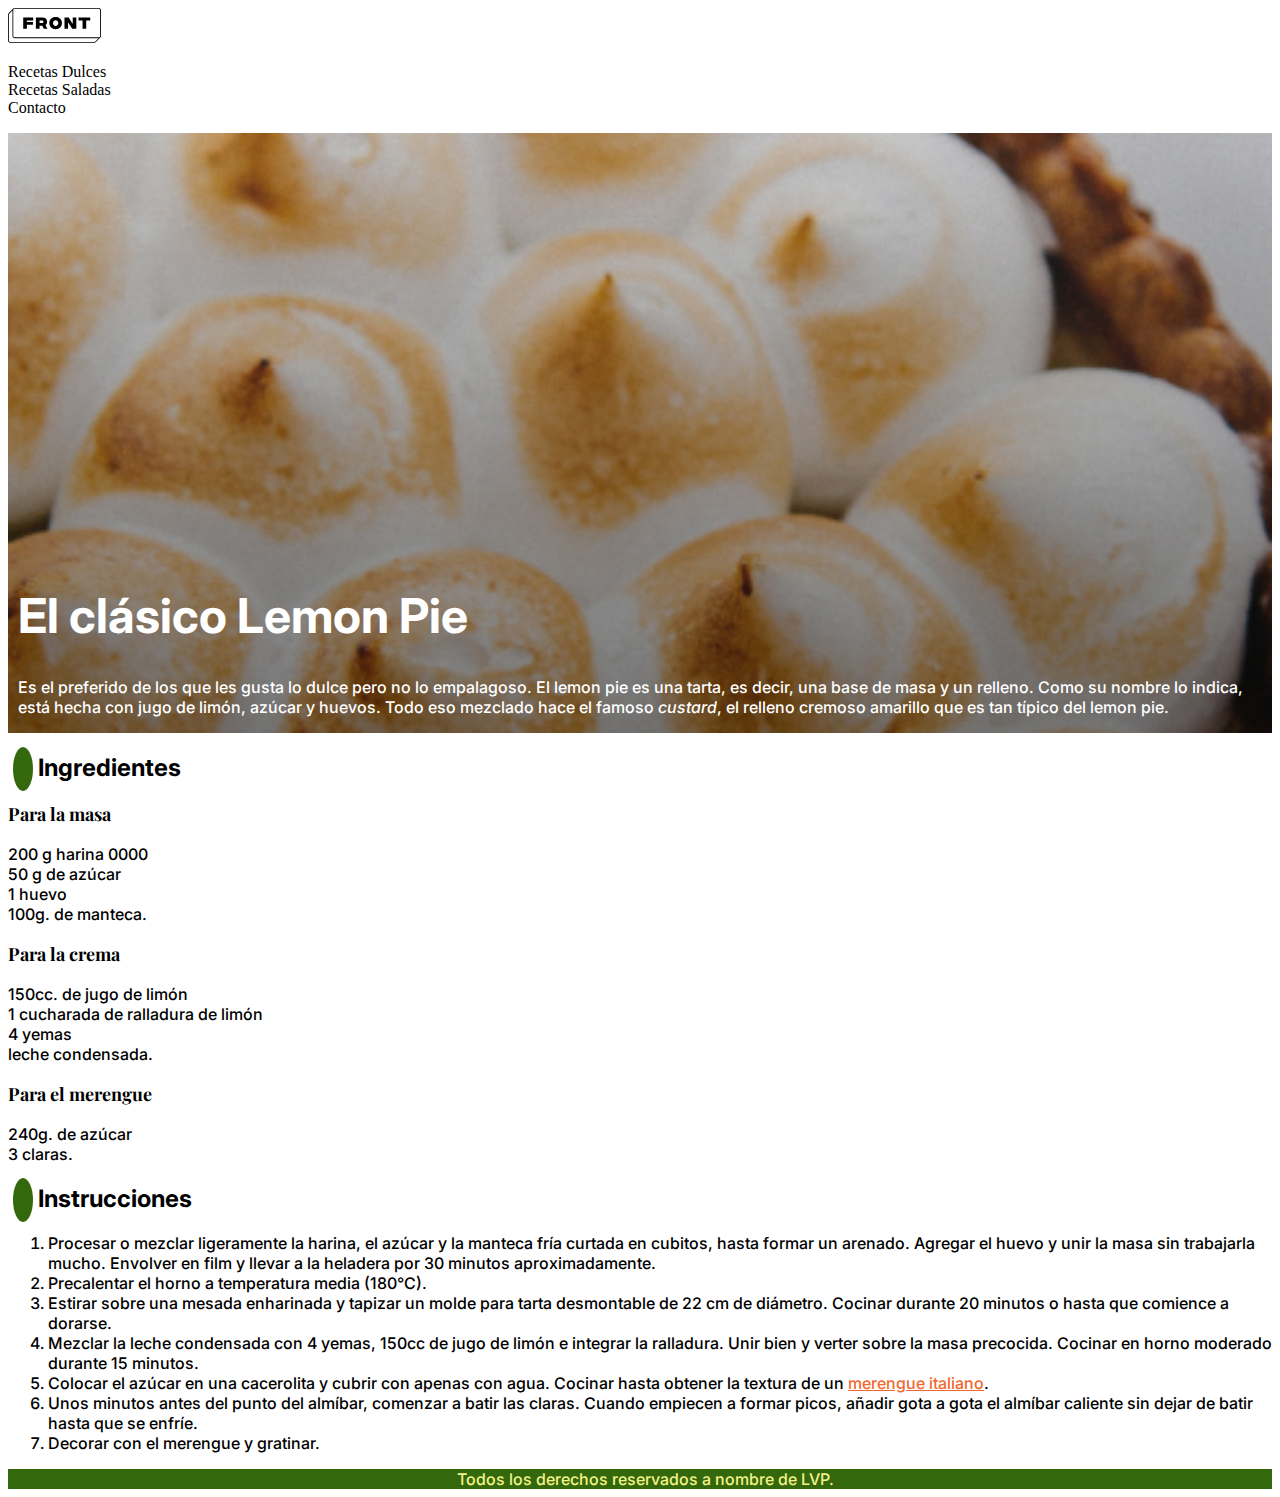
<file: 01-RecetaLemonPie/index.html>
<!DOCTYPE html>
<html lang="es" style="scroll-behavior: smooth">
<head>
    <meta charset="UTF-8" />
    <meta http-equiv="X-UA-Compatible" content="IE=edge" />
    <meta name="viewport" content="width=device-width, initiel-scele=1.0" />
    <meta name="description" content="Qué riquísimo Lemon Pie" />
    <title>Receta Lemon Pie</title>
    <link rel="stylesheet" href="https://cdnjs.cloudflare.com/ajax/libs/font-awesome/5.15.3/css/all.min.css" integrity="sha512-iBBXm8fW90+nuLcSKlbmrPcLa0OT92xO1BIsZ+ywDWZCvqsWgccV3gFoRBv0z+8dLJgyAHIhR35VZc2oM/gI1w==" crossorigin="anonymous" referrerpolicy="no-referrer" />
    <link rel="stylesheet" href="css/style.css" />
</head>
<body>
    <header>
        <a href="index.html"><img src="img/front.svg" alt="Logo" /></a>
        <nav>
            <ul>
                <li><a href="https://recetasveganas.net/recipes/category/recetas-veganas/dulces-veganos"
                        target="_blank">Recetas Dulces</a></li>
                <li><a href=https://recetasveganas.net/recipes/category/saladas target="_blank">Recetas Saladas</a></li>
                <li><a href="#">Contacto</a></li>
            </ul>
        </nav>
    </header>
    <main>
        <section class="banner">
            <div class="banner-text">
                <h1>El clásico Lemon Pie</h1>
                <p>
                Es el preferido de los que les gusta lo dulce pero no lo empalagoso.
                El lemon pie es una tarta, es decir, una base de masa y un relleno.
                Como su nombre lo indica, está hecha con jugo de limón, azúcar y
                huevos. Todo eso mezclado hace el famoso <em>custard</em>, el relleno
                cremoso amarillo que es tan típico del lemon pie.
                </p>
            </div>
        </section>
        <section>
            <h2><i class="fas fa-lemon icono-limon"></i>Ingredientes</h2>
            <h3>Para la masa</h3>
                <ul>
                    <li>200 g harina 0000</li>
                    <li>50 g de azúcar</li>
                    <li>1 huevo</li>
                    <li>100g. de manteca.</li>
                </ul>
            <h3>Para la crema</h3>
                <ul>
                    <li>150cc. de jugo de limón</li>
                    <li>1 cucharada de ralladura de limón</li>
                    <li>4 yemas</li>
                    <li>leche condensada.</li>
                </ul>
            <h3>Para el merengue</h3>
                <ul>
                    <li>240g. de azúcar</li>
                    <li>3 claras.</li>
                </ul>
        </section>
        <section>
            <h2><i class="fas fa-lemon icono-limon"></i>Instrucciones</h2>
                <ol>
                    <li>
                        Procesar o mezclar ligeramente la harina, el azúcar y la manteca
                        fría curtada en cubitos, hasta formar un arenado. Agregar el huevo y
                        unir la masa sin trabajarla mucho. Envolver en film y llevar a la
                        heladera por 30 minutos aproximadamente.
                    </li>
                    <li>
                        Precalentar el horno a temperatura media (180°C).
                    </li>
                    <li>
                        Estirar sobre una mesada enharinada y tapizar un molde para tarta
                        desmontable de 22 cm de diámetro. Cocinar durante 20 minutos o hasta
                        que comience a dorarse.
                    </li>
                    <li>
                        Mezclar la leche condensada con 4 yemas, 150cc de jugo de limón e
                        integrar la ralladura. Unir bien y verter sobre la masa precocida.
                        Cocinar en horno moderado durante 15 minutos.
                    </li>
                    <li>
                        Colocar el azúcar en una cacerolita y cubrir con apenas con agua.
                        Cocinar hasta obtener la textura de un <span class="link-merengue"><a href=https://www.paulinacocina.net/merengue-italiano/21850 target="_blank">merengue italiano</a></span>.
                    </li>
                    <li>
                        Unos minutos antes del punto del almíbar, comenzar a batir las
                        claras. Cuando empiecen a formar picos, añadir gota a gota el
                        almíbar caliente sin dejar de batir hasta que se enfríe.
                    </li>
                    <li>
                        Decorar con el merengue y gratinar.
                    </li>
                </ol>
            </section>
    </main>
    <footer><a href="#"><i class="fas fa-home icono-home"></i></a>Todos los derechos reservados a nombre de LVP.</footer>
</body>
</html>
</file>
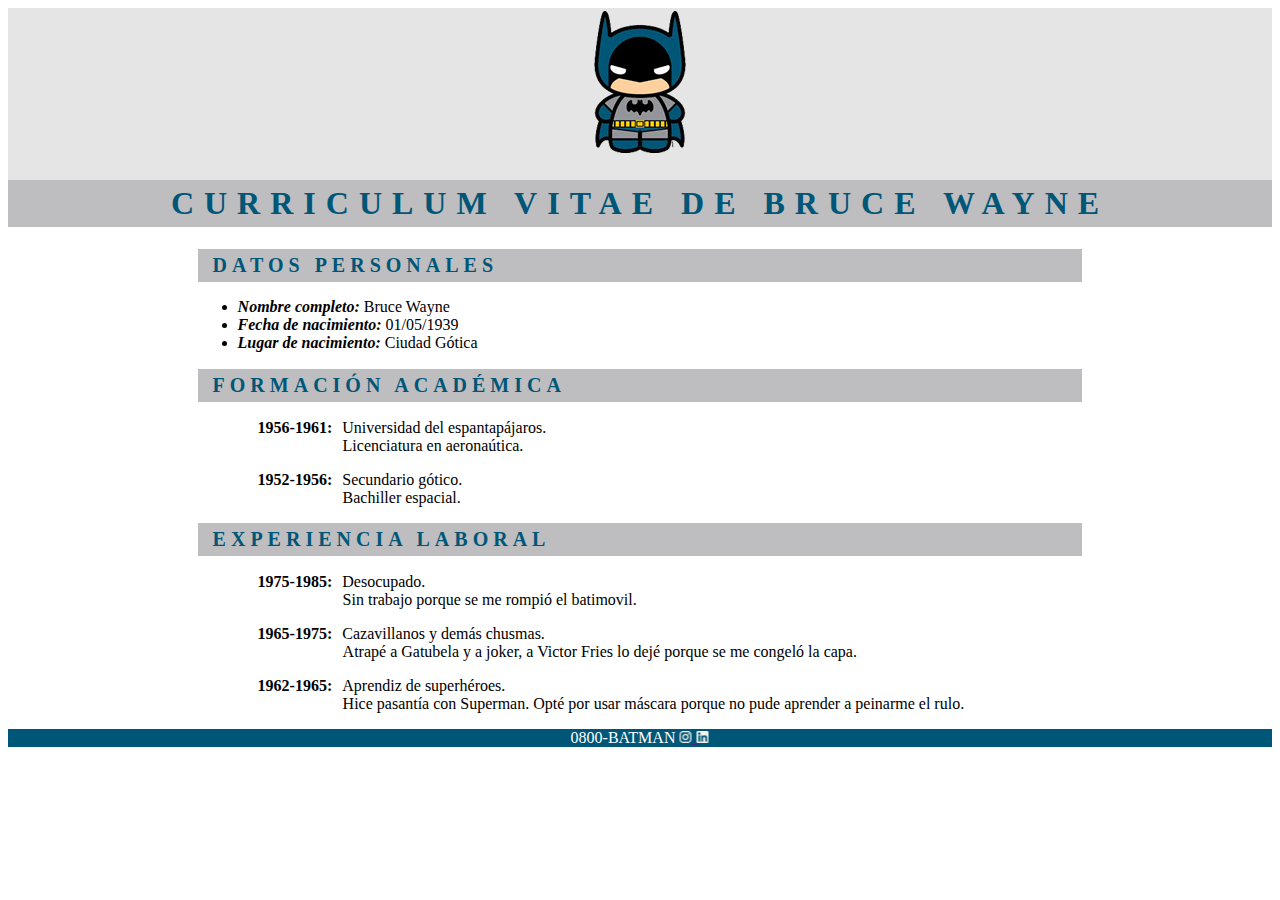
<file: 02-CVBatman/index.html>
<!DOCTYPE html>
<html lang="es">
<head>
    <meta charset="UTF-8">
    <meta http-equiv="X-UA-Compatible" content="IE=edge">
    <meta name="viewport" content="width=device-width, initial-scale=1.0">
    <title>CV Batman</title>
    <link href="css/style.css" rel="stylesheet">
</head>
<body>
    <header>
        <a href="#"><img src="img/logo-batman.svg" alt="Logo Batman"></a>
        <h1>CURRICULUM VITAE DE BRUCE WAYNE</h1>
    </header>
    <main>
        <section>
            <h2>Datos Personales</h2>
            <ul>
                <li>Nombre completo: <span class="itemLista">Bruce Wayne</span></li>
                <li>Fecha de nacimiento: <span class="itemLista">01/05/1939</span></li>
                <li>Lugar de nacimiento: <span class="itemLista">Ciudad Gótica</span></li>
            </ul>
        </section>
        <section>
            <h2>Formación Académica</h2>
            <dl>
                <p>
                    <dt>1956-1961:<span class="itemCronologico">Universidad del espantapájaros.</span></dt> 
                    <dd>Licenciatura en aeronaútica.</dd> 
                </p>
                <p>
                    <dt>1952-1956:<span class="itemCronologico">Secundario gótico.</span></dt> 
                    <dd>Bachiller espacial.</dd> 
                </p>
            </dl>
        </section>
        <section>
            <h2>Experiencia Laboral</h2>
            <dl>
                <p>
                    <dt>1975-1985:<span class="itemCronologico">Desocupado.</span></dt> 
                    <dd>Sin trabajo porque se me rompió el batimovil.</dd> 
                </p>
                <p>
                    <dt>1965-1975:<span class="itemCronologico">Cazavillanos y demás chusmas.</span></dt> 
                    <dd>Atrapé a Gatubela y a joker, a Victor Fries lo dejé porque se me congeló la capa.</dd> 
                </p>
                <p>
                    <dt>1962-1965:<span class="itemCronologico">Aprendiz de superhéroes.</span></dt> 
                    <dd>Hice pasantía con Superman. Opté por usar máscara porque no pude aprender a peinarme el rulo.</dd>
                </p>
            </dl>
        </section>
    </main>
    <footer>
            <p> 0800-BATMAN
                <a href="">
                    <img src="img/icon-instagram.svg" alt="Instagram">
                </a>
                <a href="">
                    <img src="img/icon-linkedin.svg" alt="Linkedin">
                </a>
            </p>
    </footer>
</body>
</html>
</file>
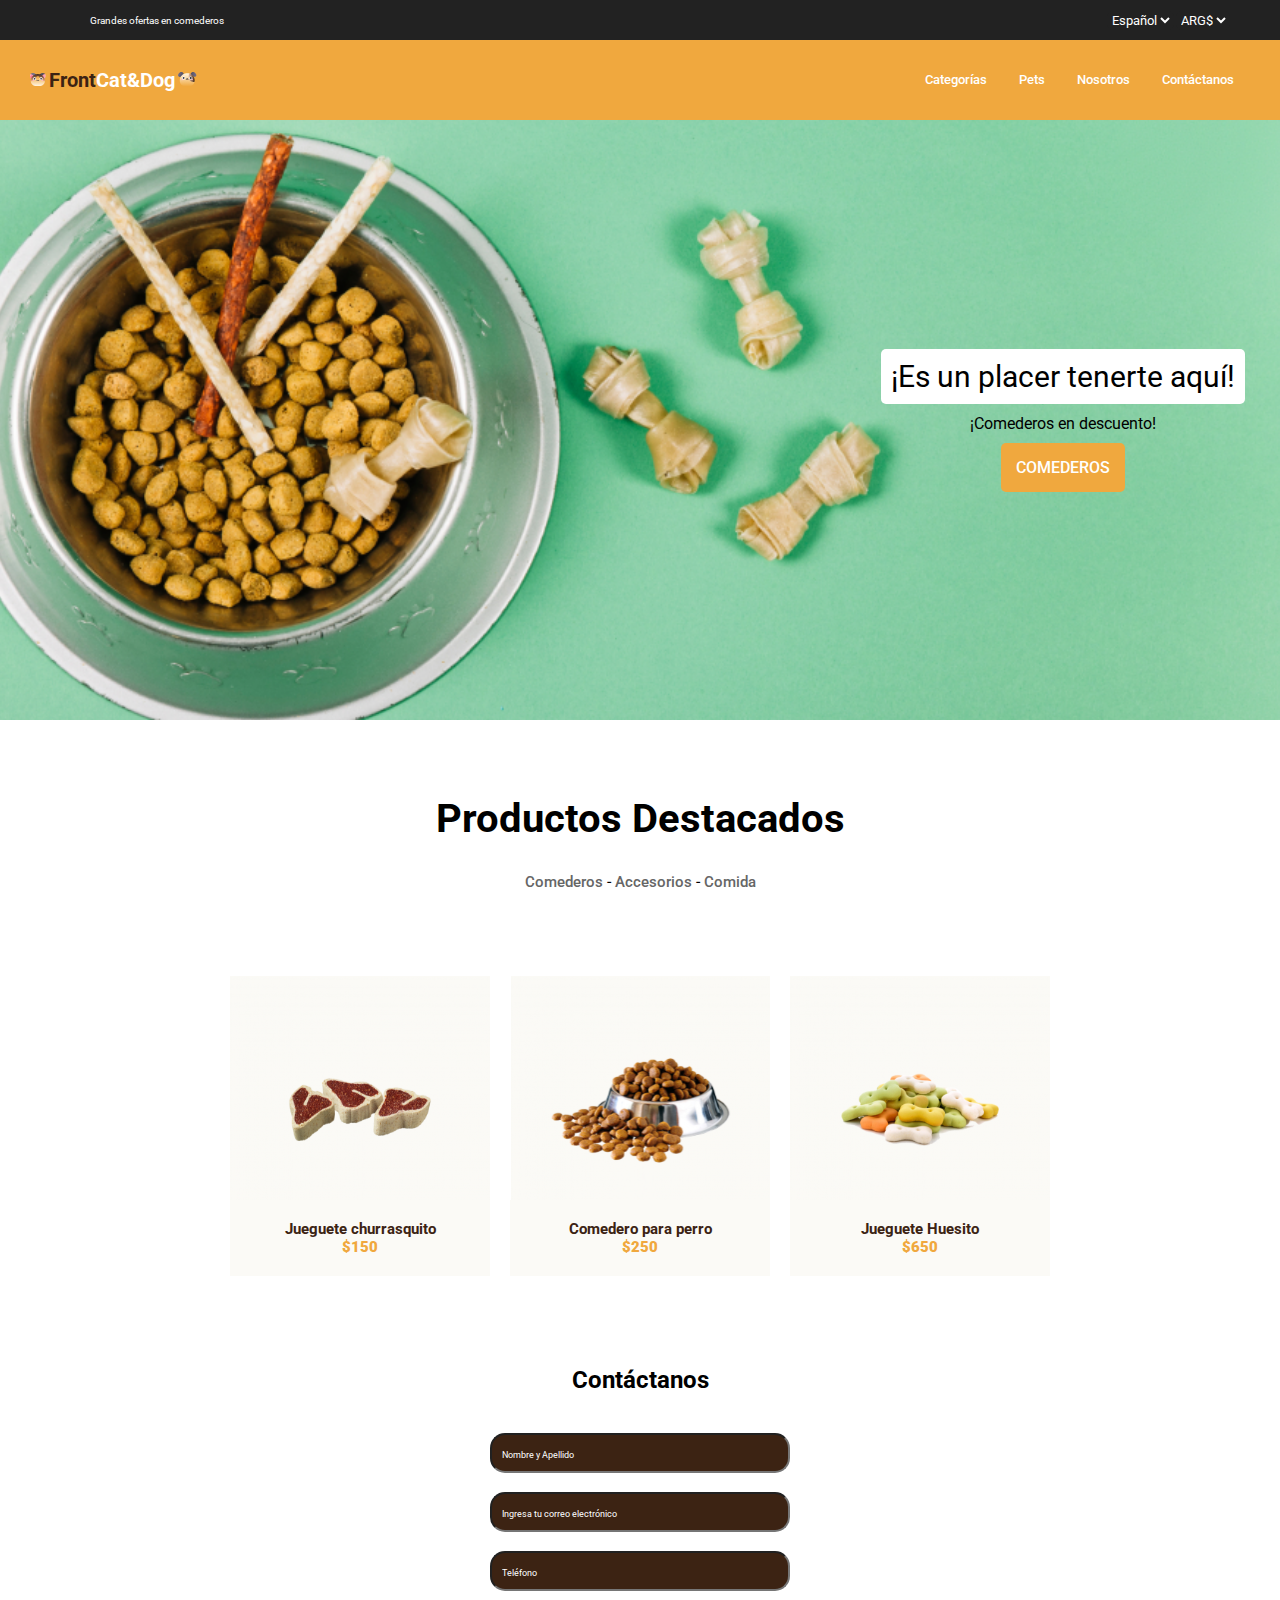
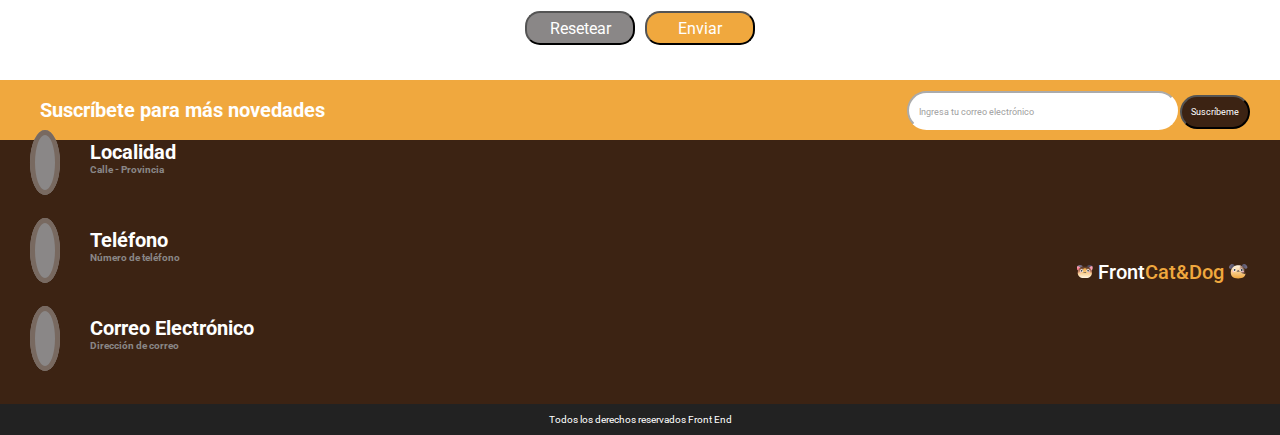
<file: 04-PetShop/index.html>
<!DOCTYPE html>
<html lang="es">
<head>
    <meta charset="UTF-8" />
    <meta http-equiv="X-UA-Compatible" content="IE=edge" />
    <meta name="viewport" content="width=device-width, initial-scale=1.0" />
    <title>Pet Shop</title>
    <link rel="stylesheet" href="https://cdnjs.cloudflare.com/ajax/libs/font-awesome/5.15.3/css/all.min.css" integrity="sha512-iBBXm8fW90+nuLcSKlbmrPcLa0OT92xO1BIsZ+ywDWZCvqsWgccV3gFoRBv0z+8dLJgyAHIhR35VZc2oM/gI1w==" crossorigin="anonymous" referrerpolicy="no-referrer"/>
    <link href="css/style.css" rel="stylesheet" />
</head>
<body>
    <header>
        <div class="header-superior">
            <p>Grandes ofertas en comederos</p>
            <div class="desplegable">
                <form action="set-pagina.js" method="POST">
                    <select id="idioma" name="idioma">
                        <option value="español">Español</option>
                        <option value="ingles">Inglés</option> 
                    </select>
                    <select id="moneda" name="moneda">
                        <option value="peso-arg">ARG$</option>
                        <option value="dolar">USD$</option> 
                    </select>
                </form>
            </div>
        </div>
        <div class="header-inferior">
            <div class="logo-completo">
                <a class="logo-front" href="#">
                    <img src="img/Cat.svg" alt="Gato" />
                    <h1><span>Front</span>Cat&Dog</h1>
                    <img src="img/Dog.svg" alt="Perro" />
                </a>
            </div>
            <i class="fas fa-bars hamburguesa"></i>
            <nav>
                <ul class="lista-horizontal">
                    <li>
                        <a href="#categorias">
                        Categorías
                        </a>
                    </li>
                    <li>
                        <a href="#pets">
                        Pets
                        </a>
                    </li>
                    <li>
                        <a href="#nosotros">
                        Nosotros
                        </a>
                    </li>
                    <li>
                        <a href="#contactanos">
                        Contáctanos
                        </a>
                    </li>
                </ul>
            </nav>
        </div>
    </header>
    <main>
        <section class="banner">
            <div class="banner-box">
                <p class="banner-box-titulo">¡Es un placer tenerte aquí!</p>
                <p class="banner-box-text">¡Comederos en descuento!</p>
                <a class="banner-box-boton" href="#">COMEDEROS</a>
            </div>
        </section>
        <section class="destacados">
            <div class="destacados-header">
                <i class="fas fa-paw huella-naranja"></i>
                <h2 class="titulo-destacados">Productos Destacados</h2>
                <ul id="categorias" class="lista-destacados">
                    <li><a href="#">Comederos</a></li>
                    <li>-</li>
                    <li><a href="#">Accesorios</a></li>
                    <li>-</li>
                    <li><a href="#">Comida</a></li>
                </ul>
            </div> 
            <div id="pets" class="destacados-cards">
                <div class="card-producto1">
                    <div class="detalle">
                        <p>Jueguete churrasquito</p>
                        <p><b>$150</b></p>
                    </div>
                </div>
                <div class="card-producto2">
                    <div class="detalle">
                        <p>Comedero para perro</p>
                        <p><b>$250</b></p>
                    </div>
                </div>
                <div class="card-producto3">
                    <div class="detalle">
                        <p>Jueguete Huesito</p>
                        <p><b>$650</b></p>
                    </div>
                </div>
            </div>
        </section>
        <section class="contactanos">
            <form action="php.js" method="POST">
                <div id="contactanos" class="formulario-contactanos">
                    <h2 class = "titulo-contactanos">Contáctanos</h2>
                    <label for="nombre">Nombre y Apellido</label>
                    <div>
                        <input type="text" name="nombre" id="nombre" placeholder="Nombre y Apellido"/>
                    </div>
                    <label for="email">Correo electrónico</label>
                    <div>
                        <input type="email" name="email" id="email" placeholder="Ingresa tu correo electrónico"/>
                    </div>
                    <label for="tel">Teléfono</label>
                    <div>
                        <input type="tel" name="tel" id="tel" placeholder="Teléfono" pattern [0-9]{4}-[0-9]{9}/>
                    </div>
                </div>
                <div class="botones-contactanos">
                    <input class="boton-resetear" type="reset" name="reseteo" id="reseteo" value="Resetear"></input>
                    <input class="boton-enviar" type="submit" name="envio" id="envio" value="Enviar"></input>
                </div>
            </form>
        </section>
    </main>
    <footer>
        <div class="footer-superior">
            <div class="bloque-izquierda">
                <h3 class="suscribete">
                <i class = "far fa-paper-plane icono-sobre-volador"></i>
                Suscríbete para más novedades
                </h3>
            </div>
            <div class="bloque-derecha">
                <form action="suscripciones.js" method="POST">
                    <label for="email"></label>
                    <input class="campo-suscribeme" type="email" name="email" id="email" placeholder="Ingresa tu correo electrónico"/>
                    <input class="boton-suscribeme" type="submit" name="suscripcion" id="suscripcion" value="Suscríbeme"></input>
                </form>
            </div>
        </div>
        <div id="nosotros" class="footer-intermedio">
            <div class="info">
                <i class = "fas fa-map-marked-alt icono"></i>
                <div>
                    <h3>Localidad</h3>
                    <h4>Calle - Provincia</h4>
                </div>
            </div>
            <div class="info">
                <i class = "fas fa-phone-alt icono"></i>
                <div>
                    <h3>Teléfono</h3>
                    <h4>Número de teléfono</h4>
                </div>
            </div>
            <div class="info">
                <i class = "far fa-envelope icono"></i>
                <div>
                    <h3>Correo Electrónico</h3>
                    <h4>Dirección de correo</h4>
                </div>
            </div>
            <div class="logo-footer">
                <a href="#" >
                    <img src="img/Cat.svg" alt="Gato" />
                    <p>Front<span>Cat&Dog</span></p>
                    <img src="img/Dog.svg" alt="Perro" />
                </a>
            </div>
        </div>
        <div class="footer-inferior">
        <p>Todos los derechos reservados Front End</p>
        </div>
    </footer>
</body>
</html>
</file>
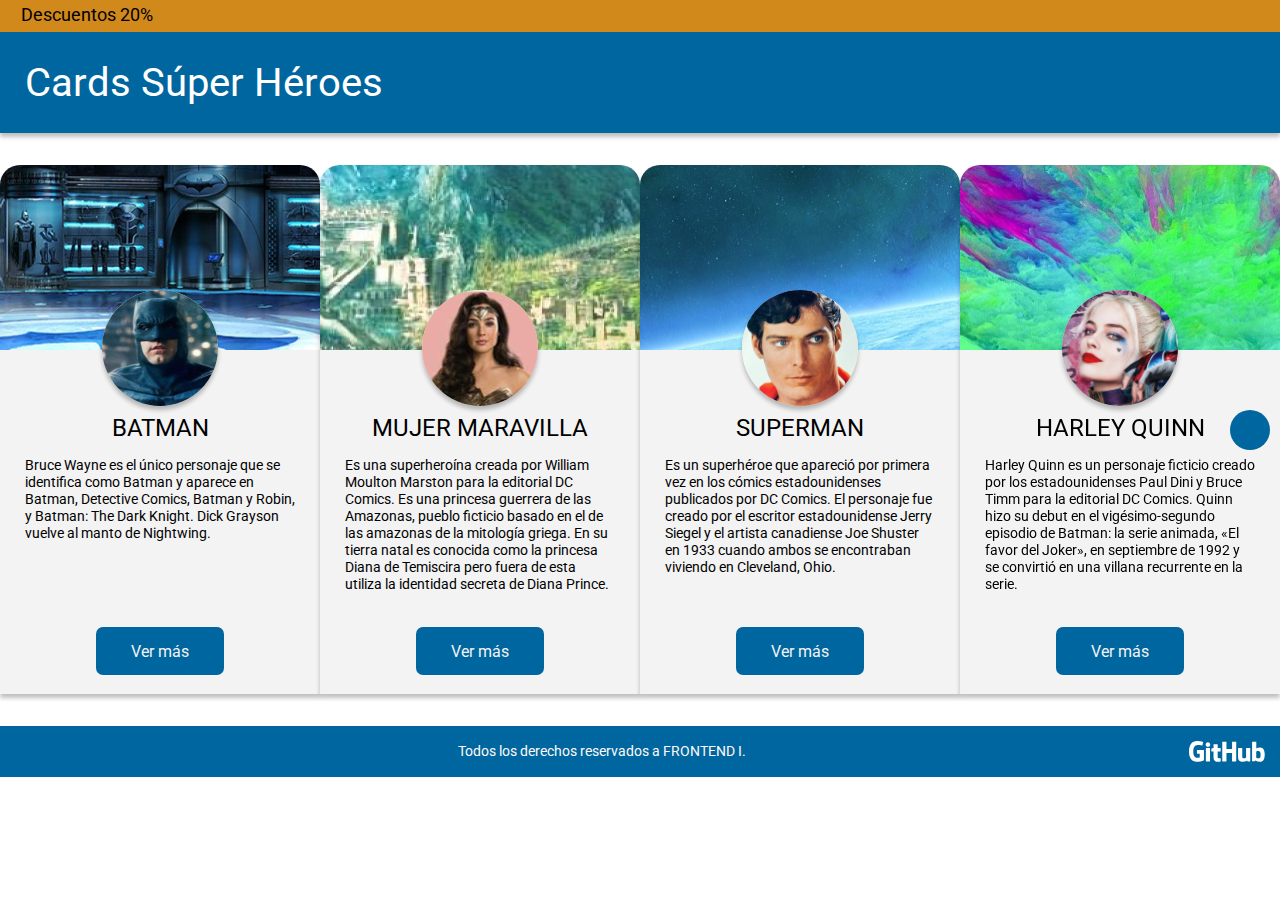
<file: 05-CardsSupers/index.html>
<!DOCTYPE html>
<html lang="es" style="scroll-behavior: smooth">
<head>
    <meta charset="UTF-8" />
    <meta http-equiv="X-UA-Compatible" content="IE=edge" />
    <meta name="viewport" content="width=device-width, initial-scale=1.0" />
    <meta name="description" content="Primeros pasos con Flex!" />
    <title>Heroes</title>
    <link rel="stylesheet" href="https://cdnjs.cloudflare.com/ajax/libs/font-awesome/5.15.3/css/all.min.css" integrity="sha512-iBBXm8fW90+nuLcSKlbmrPcLa0OT92xO1BIsZ+ywDWZCvqsWgccV3gFoRBv0z+8dLJgyAHIhR35VZc2oM/gI1w==" crossorigin="anonymous" referrerpolicy="no-referrer" />
    <link rel="stylesheet" href="css/style.css" />
</head>
<body>
    <div class="top-info">
        <p>Descuentos 20%</p>
    </div> 
    <header>
        <h1>Cards Súper Héroes</h1>
    </header>
    <main>
        <i class="fas fa-plus icon-add"></i>
        <div class="card card-1"> 
            <div class="card-img">
                <i class="fas fa-heart icon-heart"></i>
            </div>
            <div class="card-content"> 
                <img class="avatar" src="img/batman-pic.svg" alt="Avatar Batman">
                <div class="texto">
                    <h2>BATMAN</h2>
                    <p>Bruce Wayne es el único personaje que se identifica como Batman y aparece en Batman, Detective Comics, Batman y Robin, y Batman: The Dark Knight. Dick Grayson vuelve al manto de Nightwing.</p>
                </div>
            </div>
            <div class="card-button">
                <a href="#">Ver más</a>
            </div>
        </div>
        <div class="card card-2">
            <div class="card-img">
                <i class="fas fa-heart icon-heart"></i>
            </div>
            <div class="card-content"> 
                <img class="avatar" src="img/wonder-pic.svg" alt="Avatar Wonder Woman">
                <div class="texto">
                    <h2>MUJER MARAVILLA</h2>
                    <p>Es una superheroína creada por William Moulton Marston para la editorial DC Comics. Es una princesa guerrera de las Amazonas, pueblo ficticio basado en el de las amazonas de la mitología griega. En su tierra natal es conocida como la princesa Diana de Temiscira pero fuera de esta utiliza la identidad secreta de Diana Prince.</p>
                </div>
            </div>
            <div class="card-button">
                <a href="#">Ver más</a>
            </div>
        </div>
        <div class="card card-3"> 
            <div class="card-img">
                <i class="fas fa-heart icon-heart"></i>
            </div>
            <div class="card-content">
                <img class="avatar" src="img/super-pic.svg" alt="Avatar Superman">
                <div class="texto">
                    <h2>SUPERMAN</h2>
                    <p>Es un superhéroe que apareció por primera vez en los cómics estadounidenses publicados por DC Comics. ​
                        El personaje fue creado por el escritor estadounidense Jerry Siegel y el artista canadiense Joe Shuster en 1933 cuando ambos se encontraban viviendo en Cleveland, Ohio.</p>
                </div>
            </div>
            <div class="card-button">
                <a href="#">Ver más</a>
            </div>
        </div>
        <div class="card card-4">
            <div class="card-img">
                <i class="fas fa-heart icon-heart"></i>
            </div>
            <div class="card-content"> 
                <img class="avatar" src="img/harleyquinn-pic.svg" alt="Avatar Harley Quinn">
                <div class="texto">
                    <h2>HARLEY QUINN</h2>
                    <p>Harley Quinn es un personaje ficticio creado por los estadounidenses Paul Dini y Bruce Timm para la editorial DC Comics. Quinn hizo su debut en el vigésimo-segundo episodio de Batman: la serie animada, «El favor del Joker», en septiembre de 1992 y se convirtió en una villana recurrente en la serie.</p>
                </div>
            </div>
            <div class="card-button">
                <a href="#">Ver más</a>
            </div>
        </div>
    </main>
    <footer>
        <p>Todos los derechos reservados a FRONTEND I.</p>
        <a href="https://github.com" target="_blank"><img src="img/logo-github.svg" alt="Logo GitHub"></a>
    </footer>
</body>
</html>
</file>
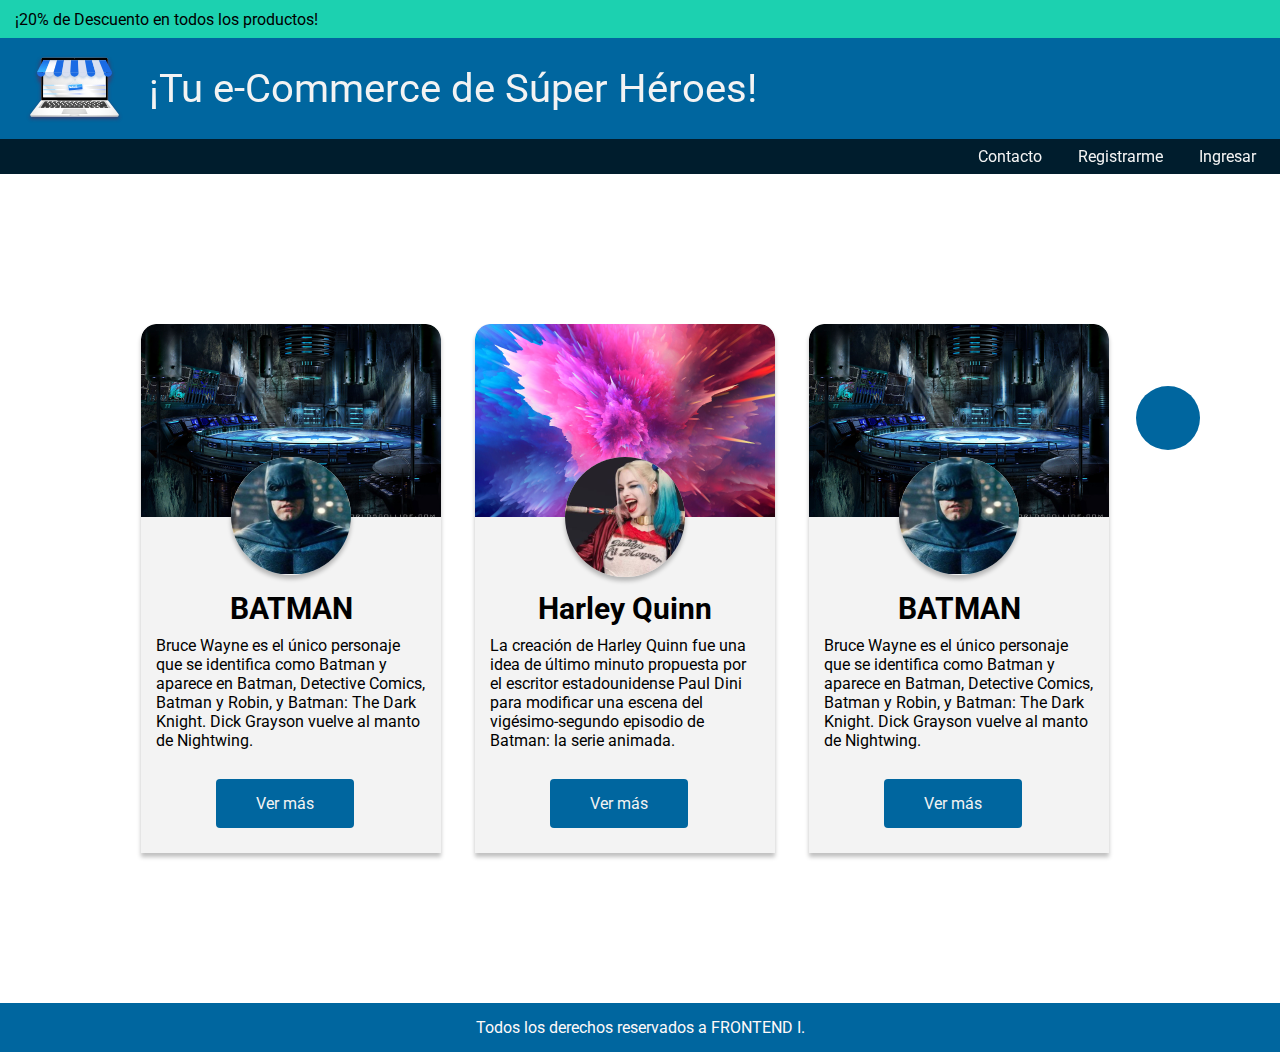
<file: 06-eCommerce/index.html>
<!DOCTYPE html>
<html lang="es" style="scroll-behavior: smooth">
<head>
    <meta charset="UTF-8" />
    <meta http-equiv="X-UA-Compatible" content="IE=edge" />
    <meta name="viewport" content="width=device-width, initial-scale=1.0" />
    <meta name="description" content="Primeros pasos con Flex y Formularios!" />
    <title>e-Commerce</title>
    <link rel="stylesheet" href="https://cdnjs.cloudflare.com/ajax/libs/font-awesome/5.15.3/css/all.min.css" integrity="sha512-iBBXm8fW90+nuLcSKlbmrPcLa0OT92xO1BIsZ+ywDWZCvqsWgccV3gFoRBv0z+8dLJgyAHIhR35VZc2oM/gI1w==" crossorigin="anonymous" referrerpolicy="no-referrer" />
    <link rel="stylesheet" href="css/style.css" />
</head>
<body>
    <div class="top-info">
        <p>¡20% de Descuento en todos los productos!</p>
    </div> 
    <header>
        <div class="header-superior">
            <a href="#"><img src="img/tienda.svg" alt="Imagen de Tienda"></a>
            <h1>¡Tu e-Commerce de Súper Héroes!</h1>
        </div>
        <div class="header-inferior">
            <nav>
                <ul>
                    <li><a href="contact.html" >Contacto</a></li>
                    <li><a href="register.html">Registrarme</a></li>
                    <li><a href="login.html">Ingresar</a></li>
                </ul>
            </nav>
        </div>
    </header>
    <main>
        <a href="add.html"><i class="fas fa-plus icon-add"></i></a>
        <div class="card card-1"> <!-- display: inline-block | border-radius:-->
            <div class="card-img">
                <i class="fas fa-heart icon-heart"></i>
            </div>
            <div class="card-content"> <!-- position relative -->
                <img src="img/batman-pic.svg" alt="Avatar Batman"> <!-- position absolute top negativo -->
                <h2>BATMAN</h2>
                <p>Bruce Wayne es el único personaje que se identifica como Batman y aparece en Batman, Detective Comics, Batman y Robin, y Batman: The Dark Knight. Dick Grayson vuelve al manto de Nightwing.</p>
            </div>
            <div class="card-button">
                <a href="#">Ver más</a>
            </div>
        </div>
        <div class="card card-2"> <!-- display: inline-block | border-radius:-->
            <div class="card-img">
                <i class="fas fa-heart icon-heart"></i>
            </div>
            <div class="card-content"> <!-- position relative -->
                <img src="img/harleyquinn-pic.svg" alt="Avatar Harley Quinn"> <!-- position absolute top negativo -->
                <h2>Harley Quinn</h2>
                <p>La creación de Harley Quinn fue una idea de último minuto propuesta por el escritor estadounidense Paul Dini para modificar una escena del vigésimo-segundo episodio de Batman: la serie animada.</p>
            </div>
            <div class="card-button">
                <a href="detail-hq.html">Ver más</a>
            </div>
        </div>
        <div class="card card-3"> <!-- display: inline-block | border-radius:-->
            <div class="card-img">
                <i class="fas fa-heart icon-heart"></i>
            </div>
            <div class="card-content"> <!-- position relative -->
                <img src="img/batman-pic.svg" alt="Avatar Batman"> <!-- position absolute top negativo -->
                <h2>BATMAN</h2>
                <p>Bruce Wayne es el único personaje que se identifica como Batman y aparece en Batman, Detective Comics, Batman y Robin, y Batman: The Dark Knight. Dick Grayson vuelve al manto de Nightwing.</p>
            </div>
            <div class="card-button">
                <a href="#">Ver más</a>
            </div>
        </div>
    </main>
    <footer>Todos los derechos reservados a FRONTEND I.</footer>
</body>
</html>
</file>
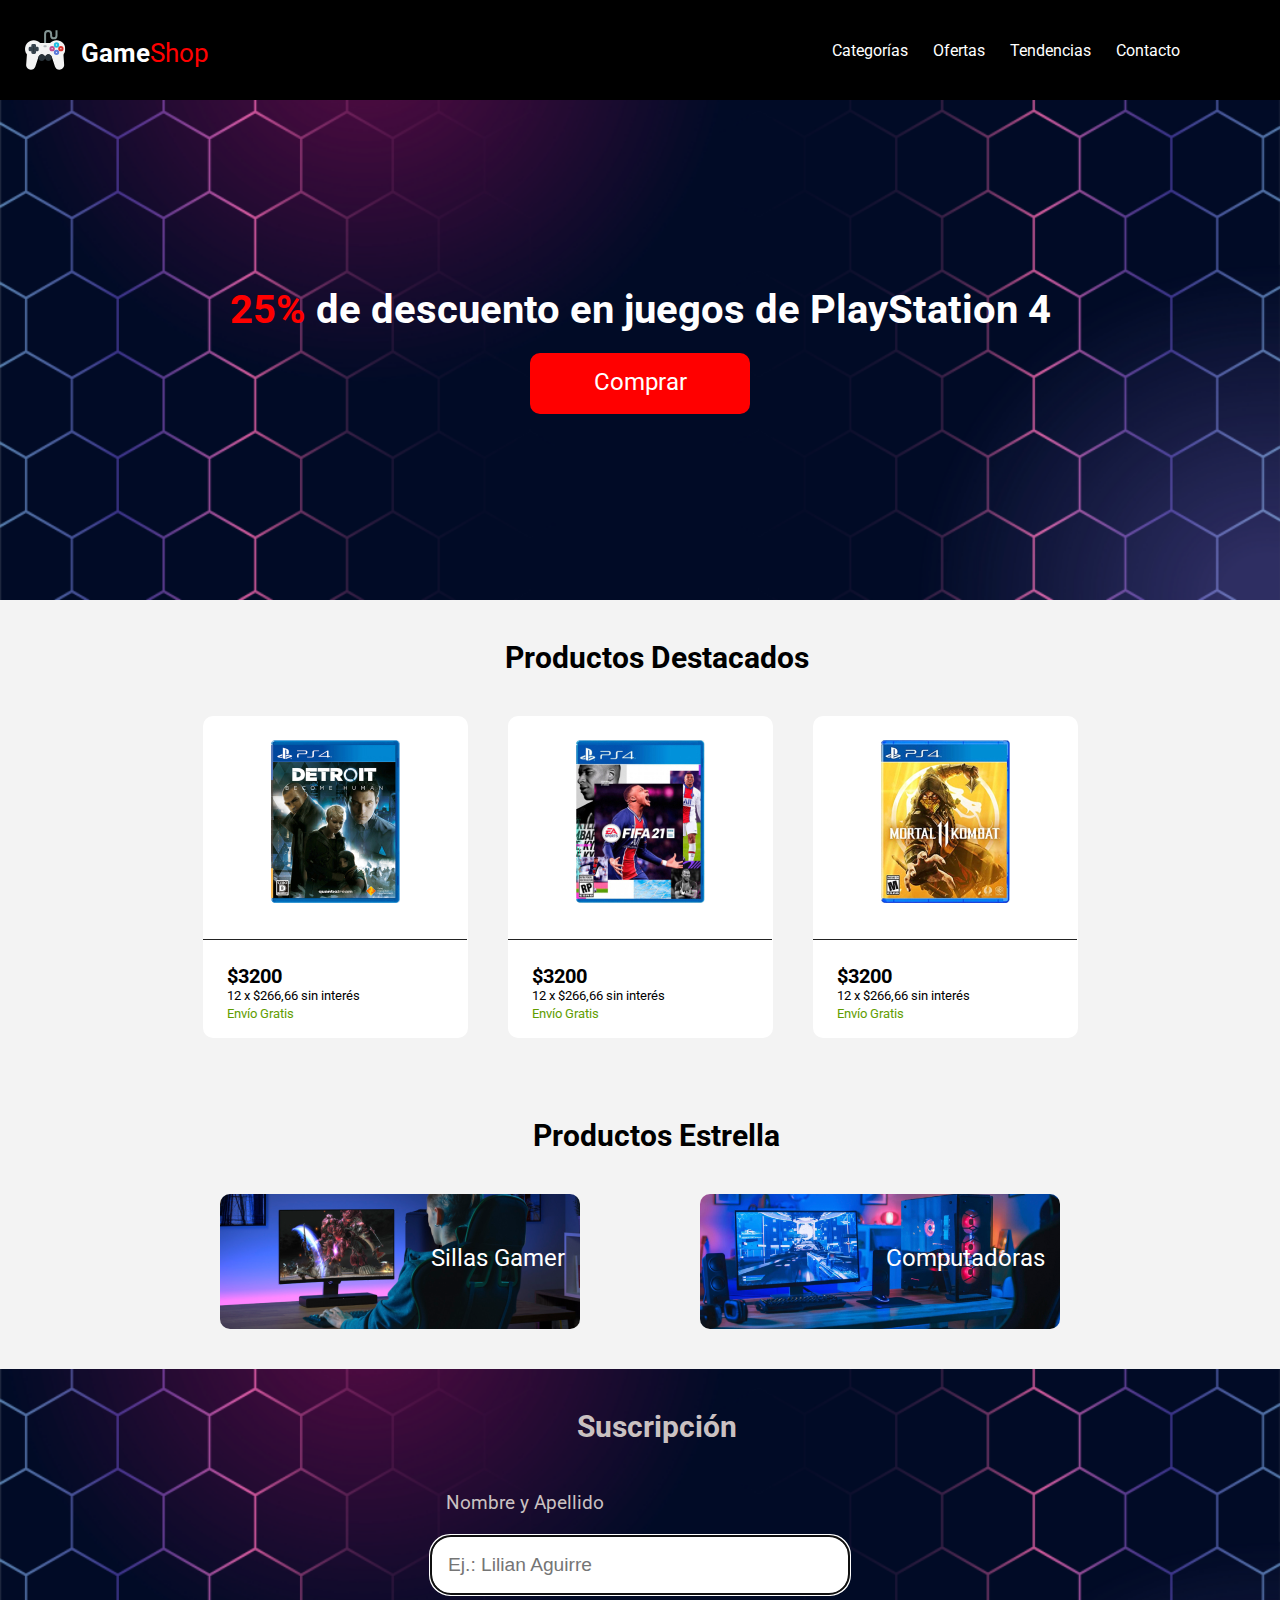
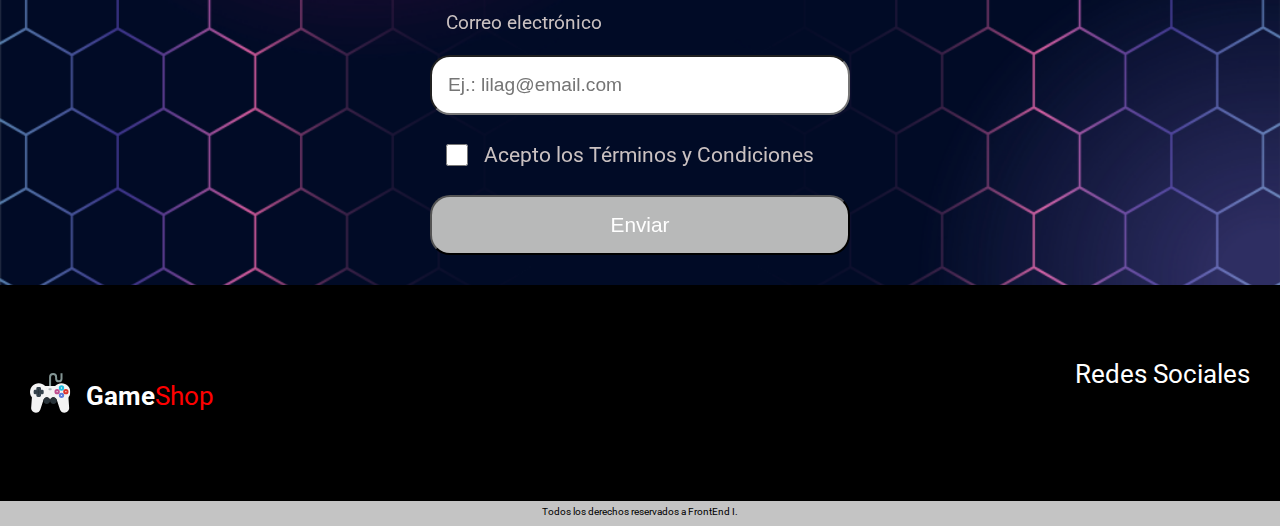
<file: 07-GameShop/index.html>
<!DOCTYPE html>
<html lang="es">
  <head>
    <meta charset="UTF-8" />
    <meta http-equiv="X-UA-Compatible" content="IE=edge" />
    <meta name="viewport" content="width=device-width, initial-scale=1.0" />
    <title>GameShop - Home</title>
    <link rel="stylesheet" href="https://cdnjs.cloudflare.com/ajax/libs/font-awesome/5.15.3/css/all.min.css" integrity="sha512-iBBXm8fW90+nuLcSKlbmrPcLa0OT92xO1BIsZ+ywDWZCvqsWgccV3gFoRBv0z+8dLJgyAHIhR35VZc2oM/gI1w==" crossorigin="anonymous" />
    <link rel="stylesheet" href="css/style.css" />
  </head>
  <body>
    <header>
      <div class="logo">
        <a href="#" >
          <img src="img/logoJoystick.svg" alt="Logo Tienda" />
          <h1>Game<span>Shop</span></h1>
        </a>
      </div>
      <i class="fas fa-bars hamburguesa"></i> 
      <nav>  
        <ul >
          <li><a href="#">Categorías</a></li>
          <li><a href="#">Ofertas</a></li>
          <li><a href="#">Tendencias</a></li>
          <li><a href="#">Contacto</a></li>
          <li><a href="#"><i class="fas fa-shopping-cart"></i></a></li>
        </ul> 
      </nav>
    </header>
    <main>
      <!--SECCIÓN BANNER-->
      <section>
        <div class="banner">
          <p><span>25%</span> de descuento en juegos de PlayStation 4</p>
          <a class="banner__btn" href="#">Comprar</a>
        </div>
      </section>

      <!--SECCIÓN PRODUCTOS DESTACADOS-->
      <section id="destacados">
        <h2>Productos Destacados</h2>
        <div class="product__container">
          <div class="card">
            <div class="card__img">
              <img src="img/ps4-1.jpg" alt="Detroit" />
            </div>
            <div class="card__info">
              <span>$3200</span>
              <p>12 x $266,66 sin interés</p>
              <small>Envío Gratis</small>
            </div>
          </div>
  
          <div class="card">
            <div class="card__img">
              <img src="img/ps4-2.jpg" alt="Fifa" />
            </div>
            <div class="card__info">
              <span>$3200</span>
              <p>12 x $266,66 sin interés</p>
              <small>Envío Gratis</small>
            </div>
          </div>
          
          <div class="card">
            <div class="card__img">
              <img src="img/ps4-3.jpg" alt="Mortal Kombat" />
            </div>
            <div class="card__info">
              <span>$3200</span>
              <p>12 x $266,66 sin interés</p>
              <small>Envío Gratis</small>
            </div>
          </div>
        </div>
      </section>

      <!--SECCIÓN PRODUCTOS ESTRELLA-->
      <section id="estrellas">
        <h2>Productos Estrella</h2>
        <div class="container__estrella">
          <div class="producto__estrella1">
            <p>Sillas Gamer</p>
            <a>Comprar</a>
          </div>
          <div class="producto__estrella2">
            <p>Computadoras</p>
            <a>Comprar</a>
          </div>
        </div>
      </section>

      <!--SECCIÓN SUSCRIPCIÓN-->
      <section id="suscripcion">
        <h2>Suscripción</h2>
        <form action="send.js" method="POST">
          <label for="nombre">Nombre y Apellido</label>
          <input type="text" id="nombre" name="nombre" required placeholder="Ej.: Lilian Aguirre" autofocus>
          <label for="email">Correo electrónico</label>
          <input type="email" name="email" id="email" placeholder="Ej.: lilag@email.com"/>
          <div>
              <input type="checkbox" id="ter"> 
              <label for="ter">Acepto los Términos y Condiciones</label>
          </div>
          <input type="submit" value="Enviar"></input>
        </form>
      </section>
      
    </main>
    <footer>
      <div class="footer__superior">
        <div class="footer__logo">
          <a href="#" >
            <img src="img/logoJoystick.svg" alt="Logo Tienda" />
            <h1>Game<span>Shop</span></h1>
          </a>
        </div>
        <div class="footer__redes">
          <p>Redes Sociales</p>
          <div>
            <a href="https://twitter.com/?lang=es" target="_blank"><i class="fab fa-twitter"></i></a>
            <a href="https://es-la.facebook.com/" target="_blank"><i class="fab fa-facebook-f"></i></a>
            <a href="https://www.instagram.com/?hl=es-la" target="_blank"><i class="fab fa-instagram"></i></a>
          </div>
        </div>
      </div>
      <div class="copy">
        <p>Todos los derechos reservados a FrontEnd I.</p>
      </div>
    </footer>
  </body>
</html>
</file>
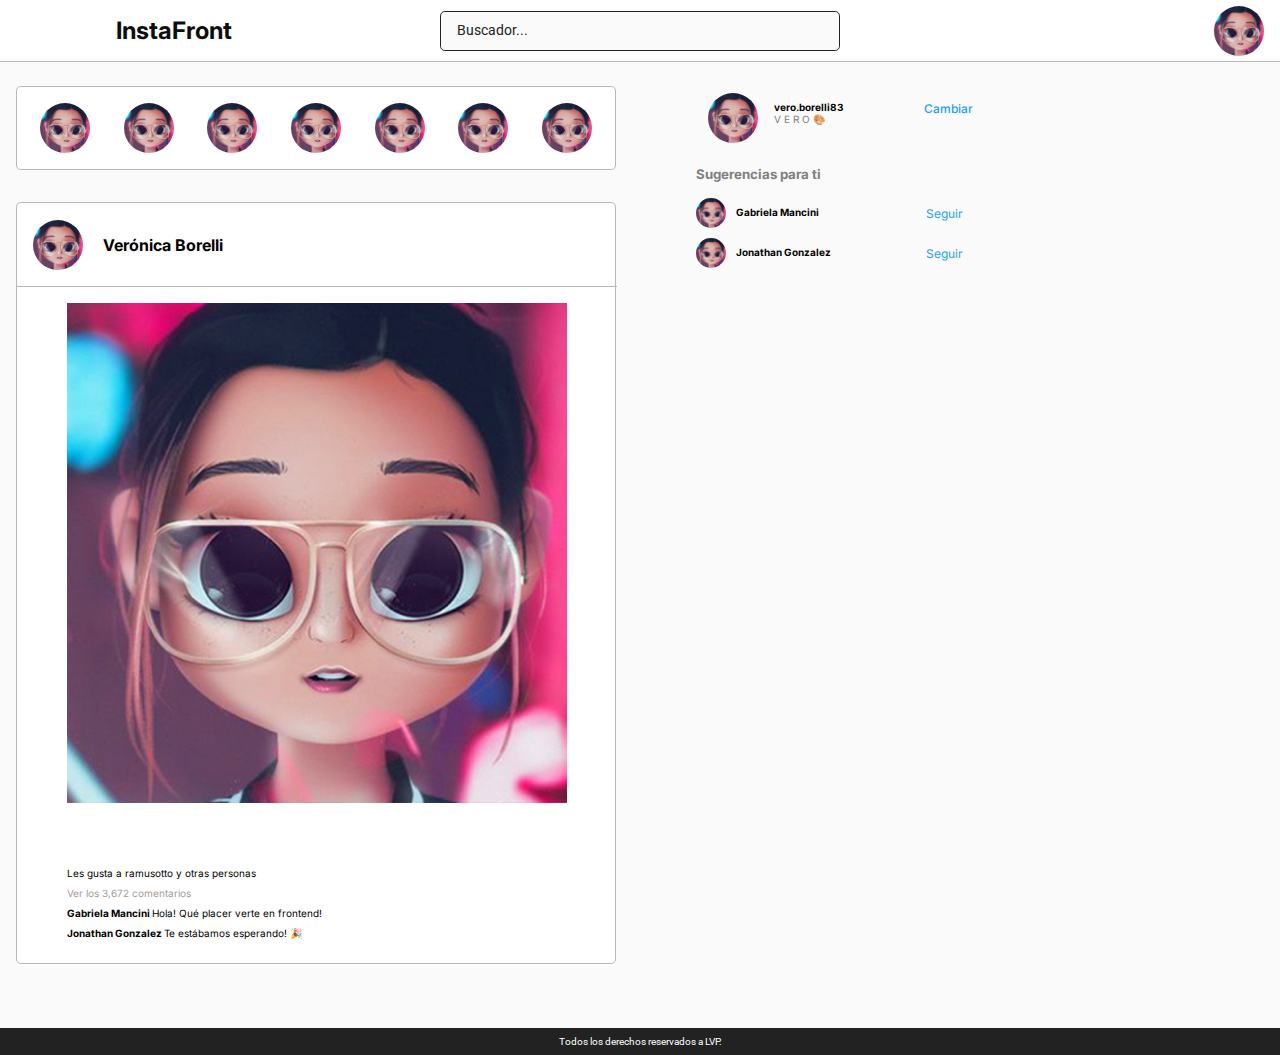
<file: 08-InstaFront/index.html>
<!DOCTYPE html>
<html lang="es">
  <head>
    <meta charset="UTF-8" />
    <meta name="viewport" content="width=device-width, initial-scale=1.0" />
    <meta http-equiv="X-UA-Compatible" content="ie=edge" />
    <title>InstaFront</title>
    <link rel="stylesheet" href="https://cdnjs.cloudflare.com/ajax/libs/font-awesome/5.15.3/css/all.min.css" integrity="sha512-iBBXm8fW90+nuLcSKlbmrPcLa0OT92xO1BIsZ+ywDWZCvqsWgccV3gFoRBv0z+8dLJgyAHIhR35VZc2oM/gI1w==" crossorigin="anonymous" />
    <link rel="stylesheet" href="css/style.css">
  </head>
  <body>
    <header>
      <a href="#"><h1>InstaFront</h1></a>
      <form action="../../form-result.php" method="post" target="_blank">
        <input type="text" name="search" placeholder="Buscador...">
      </form>
      <img src="img/fotoPerfil.jpg" alt="Foto de Perfil" />
    </header>
    <main>
      <div class="upper_bar mobile">
        <img src="img/fotoPerfil.jpg" alt="Foto de Perfil" />
        <img src="img/fotoPerfil.jpg" alt="Foto de Perfil" />
        <img src="img/fotoPerfil.jpg" alt="Foto de Perfil" />
        <img src="img/fotoPerfil.jpg" alt="Foto de Perfil" />
      </div>
      <div class="upper_bar desktop">
        <img src="img/fotoPerfil.jpg" alt="Foto de Perfil" />
        <img src="img/fotoPerfil.jpg" alt="Foto de Perfil" />
        <img src="img/fotoPerfil.jpg" alt="Foto de Perfil" />
        <img src="img/fotoPerfil.jpg" alt="Foto de Perfil" />
        <img src="img/fotoPerfil.jpg" alt="Foto de Perfil" />
        <img src="img/fotoPerfil.jpg" alt="Foto de Perfil" />
        <img src="img/fotoPerfil.jpg" alt="Foto de Perfil" />
      </div>
      <div class="main_box">
        <div class="name">
          <img src="img/fotoPerfil.jpg" alt="Foto de Perfil" />
          <h2>Verónica Borelli</h2>
          <i class="fas fa-ellipsis-h"></i>
          <!-- <p>...</p> -->
        </div>
        <div class="content">
          <img src="img/fotoPerfil.jpg" alt="Foto de Perfil" />
          <div class="text">
            <div class="icons">
              <i class="far fa-heart"></i>
              <i class="far fa-comment"></i>
              <i class="far fa-paper-plane"></i>
              <i class="far fa-smile"></i>
            </div>
            <h3>Les gusta a ramusotto y otras personas</h3>
            <h4>Ver los 3,672 comentarios</h4>
            <p>Gabriela Mancini <span> Hola! Qué placer verte en frontend!</span></p>
            <p>Jonathan Gonzalez <span> Te estábamos esperando! 🎉</span></p>
          </div>
        </div>
      </div>
      <div class="side_box">
        <div class="user">
          <img src="img/fotoPerfil.jpg" alt="Foto de Perfil" />
          <div>
            <h3>vero.borelli83</h3>
            <h4>V E R O 🎨</h4>
          </div>
          <p>Cambiar</p>
        </div>
        <div class="suggested">
          <h5>Sugerencias para ti</h5>
          <div class="sgd_users">
            <img src="img/fotoPerfil.jpg" alt="Foto de Perfil" />
            <h3>Gabriela Mancini</h3>
            <p>Seguir</p>
          </div>
          <div class="sgd_users">
            <img src="img/fotoPerfil.jpg" alt="Foto de Perfil" />
            <h3>Jonathan Gonzalez</h3>
            <p>Seguir</p>
          </div>
        </div>
      </div>
    </main>
    <footer>
      <p>Todos los derechos reservados a LVP.</p>
    </footer>
  </body>
</html>
</file>
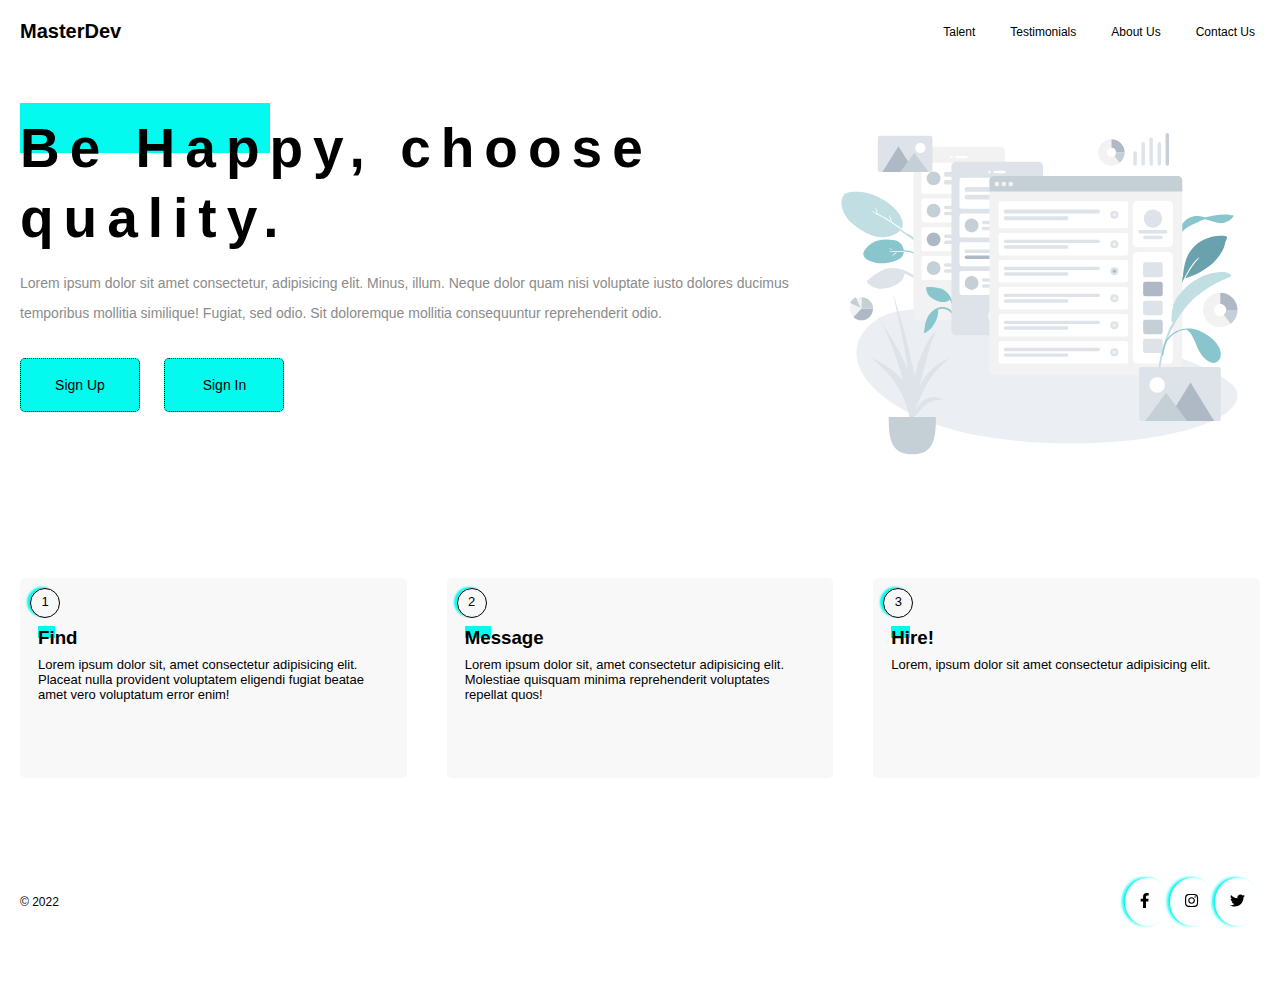
<file: 09-MasterDev/index.html>
<!DOCTYPE html>
<html lang="es">

<head>
    <meta charset="UTF-8">
    <meta name="viewport" content="width=device-width, initial-scale=1.0">
    <title>MasterDev - SASS</title>
    <link rel="stylesheet" href="https://cdnjs.cloudflare.com/ajax/libs/font-awesome/5.15.3/css/all.min.css" integrity="sha512-iBBXm8fW90+nuLcSKlbmrPcLa0OT92xO1BIsZ+ywDWZCvqsWgccV3gFoRBv0z+8dLJgyAHIhR35VZc2oM/gI1w==" crossorigin="anonymous" />    
    <link rel="stylesheet" href="css/style.css">
</head>

<body>
    <header>
        <h1>MasterDev</h1>
        <i class="fas fa-bars hamburguesa"></i> 
        <nav>
            <ul>
                <li><a href="">Talent</a></li>
                <li><a href="">Testimonials</a></li>
                <li><a href="">About Us</a></li>
                <li><a href="">Contact Us</a></li>
            </ul>
        </nav>
    </header>
    <main>
        <section class="section-banner">
            <div class="banner-text">
                <h2><span>Be Hap</span>py, choose quality.</h2>
                <p>Lorem ipsum dolor sit amet consectetur, adipisicing elit. Minus, illum. Neque dolor quam nisi voluptate iusto dolores ducimus temporibus mollitia similique! Fugiat, sed odio. Sit doloremque mollitia consequuntur reprehenderit odio.</p>
                <div>
                    <a href="">Sign Up</a>
                    <a href="">Sign In</a>
                </div> 
            </div>
            <div class="banner-img">
                <img src="assets/wireframe.svg" alt="Wireframe">
            </div>
        </section>
        <section class="section-card">
            <div>
                <p>1</p>
                <h3><span>Fi</span>nd</h3>
                <p>Lorem ipsum dolor sit, amet consectetur adipisicing elit. Placeat nulla provident voluptatem eligendi fugiat beatae amet vero voluptatum error enim!</p>
            </div>
            <div>
                <p>2</p>
                <h3><span>Me</span>ssage</h3>
                <p>Lorem ipsum dolor sit, amet consectetur adipisicing elit. Molestiae quisquam minima reprehenderit voluptates repellat quos!</p>
            </div>
            <div>
                <p>3</p>
                <h3><span>Hi</span>re!</h3>
                <p>Lorem, ipsum dolor sit amet consectetur adipisicing elit.</p>
            </div>
        </section>
    </main>
    <footer>
        <p>© 2022</p>
        <div>
            <ul>
                <li><a href="https://es-la.facebook.com/" target="_blank"><img src="assets/facebook.svg" alt="Facebook" /></a></li>
                <li><a href="https://www.instagram.com/?hl=es-la" target="_blank"><img src="assets/instagram.svg" alt="Instagram" /></a></li>
                <li><a href="https://twitter.com/?lang=es" target="_blank"><img src="assets/twitter.svg" alt="Twitter" /></a></li>
            </ul>
        </div>
    </footer>
</body>

</html>
</file>
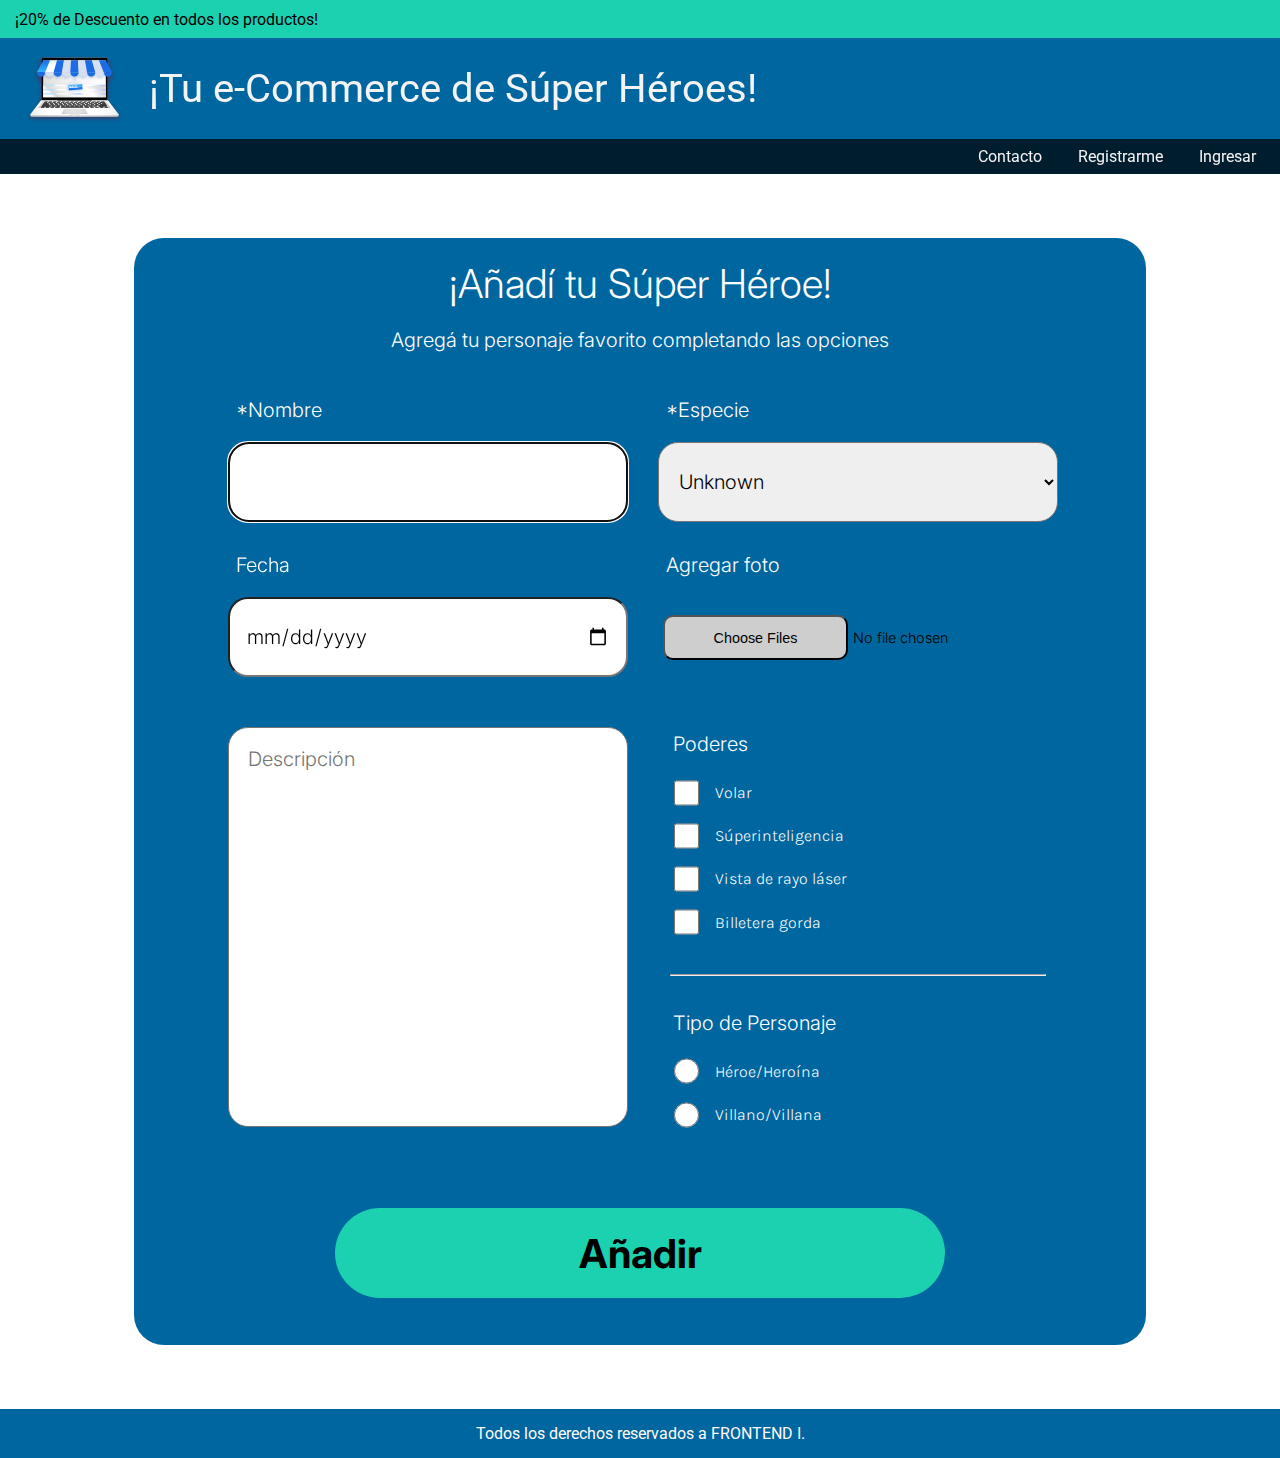
<file: 06-eCommerce/add.html>
<!DOCTYPE html>
<html lang="es" style="scroll-behavior: smooth">
<head>
    <meta charset="UTF-8" />
    <meta http-equiv="X-UA-Compatible" content="IE=edge" />
    <meta name="viewport" content="width=device-width, initial-scale=1.0" />
    <meta name="description" content="Avanzando con Formularios!" />
    <title>e-Commerce - Añadir</title>
    <link rel="stylesheet" href="https://cdnjs.cloudflare.com/ajax/libs/font-awesome/5.15.3/css/all.min.css" integrity="sha512-iBBXm8fW90+nuLcSKlbmrPcLa0OT92xO1BIsZ+ywDWZCvqsWgccV3gFoRBv0z+8dLJgyAHIhR35VZc2oM/gI1w==" crossorigin="anonymous" referrerpolicy="no-referrer" />
    <link rel="stylesheet" href="css/style.css" />
    <link rel="stylesheet" href="css/add.css" />
</head>
<body>
    <div class="top-info">
        <p>¡20% de Descuento en todos los productos!</p>
    </div> 
    <header>
        <div class="header-superior">
            <a href="index.html"><img src="img/tienda.svg" alt="Imagen de Tienda"></a>
            <h1>¡Tu e-Commerce de Súper Héroes!</h1>
        </div>
        <div class="header-inferior">
            <nav>
                <ul>
                    <li><a href="contact.html" >Contacto</a></li>
                    <li><a href="register.html">Registrarme</a></li>
                    <li><a href="login.html">Ingresar</a></li>
                </ul>
            </nav>
        </div>
    </header>
    <main>
        <div class="container">
            <h2>¡Añadí tu Súper Héroe!</h2>
            <form action="php.js" method="POST" >
                <legend>Agregá tu personaje favorito completando las opciones</legend>
                <div class="bloques">
                    <div class="bloque-izquierda">
                        <label for="nombre">*Nombre</label>
                        <input type="text"  id="nombre" name="nombre" autofocus />
                        
                        <label for="fecha">Fecha</label>
                        <input type="date" id="fecha" name="fecha" min="2001-01-01" max="2022-12-31">
                        
                        <textarea name="mensaje" id="mensaje" cols="20" rows="15" placeholder="Descripción"></textarea>    
                    </div>
                    <div class="bloque-derecha">
                        <label for="especie">*Especie</label>
                        <select name="especie" id="especie" title="Especie">
                            <option value="unknown">Unknown</option>
                            <option value="human">Human</option>
                            <option value="animal">Animal</option>
                        </select>
                        
                        <label for="doc">Agregar foto</label>
                        <input type="file" id="doc" accept="" name="doc" multiple> 
                        
                        <div class="selectores">
                            <p>Poderes</p>
                            <div class="checkbox">
                                <label for="poder1">
                                    <input type="checkbox" id="poder1" name="poder1" value="volar">
                                    Volar
                                </label> 
                                <label for="poder2">
                                    <input type="checkbox" id="poder2" name="poder2" value="superinteligencia">
                                    Súperinteligencia
                                </label>
                                <label for="poder3">
                                    <input type="checkbox" id="poder3" name="poder3" value="vista">
                                    Vista de rayo láser
                                </label>
                                <label for="poder4">
                                    <input type="checkbox" id="poder4" name="poder4" value="billetera">
                                    Billetera gorda
                                </label>
                            </div>
                            <hr>
                            <p>Tipo de Personaje</p>
                            <div class="radio">
                                <label for="personaje1">
                                    <input type="radio" id="personaje1" name="personaje" value="heroe" >
                                    Héroe/Heroína 
                                </label>
                                <label for="personaje2">
                                    <input type="radio" id="personaje2" name="personaje" value="villano">
                                    Villano/Villana 
                                </label>     
                            </div> 
                        </div>
                    </div>   
                </div>
                <div class="form-button"> 
                    <input type="submit" value="Añadir">
                </div>
            </form>
        </div>
    </main>
    <footer>Todos los derechos reservados a FRONTEND I.</footer>
</body>
</html>
</file>
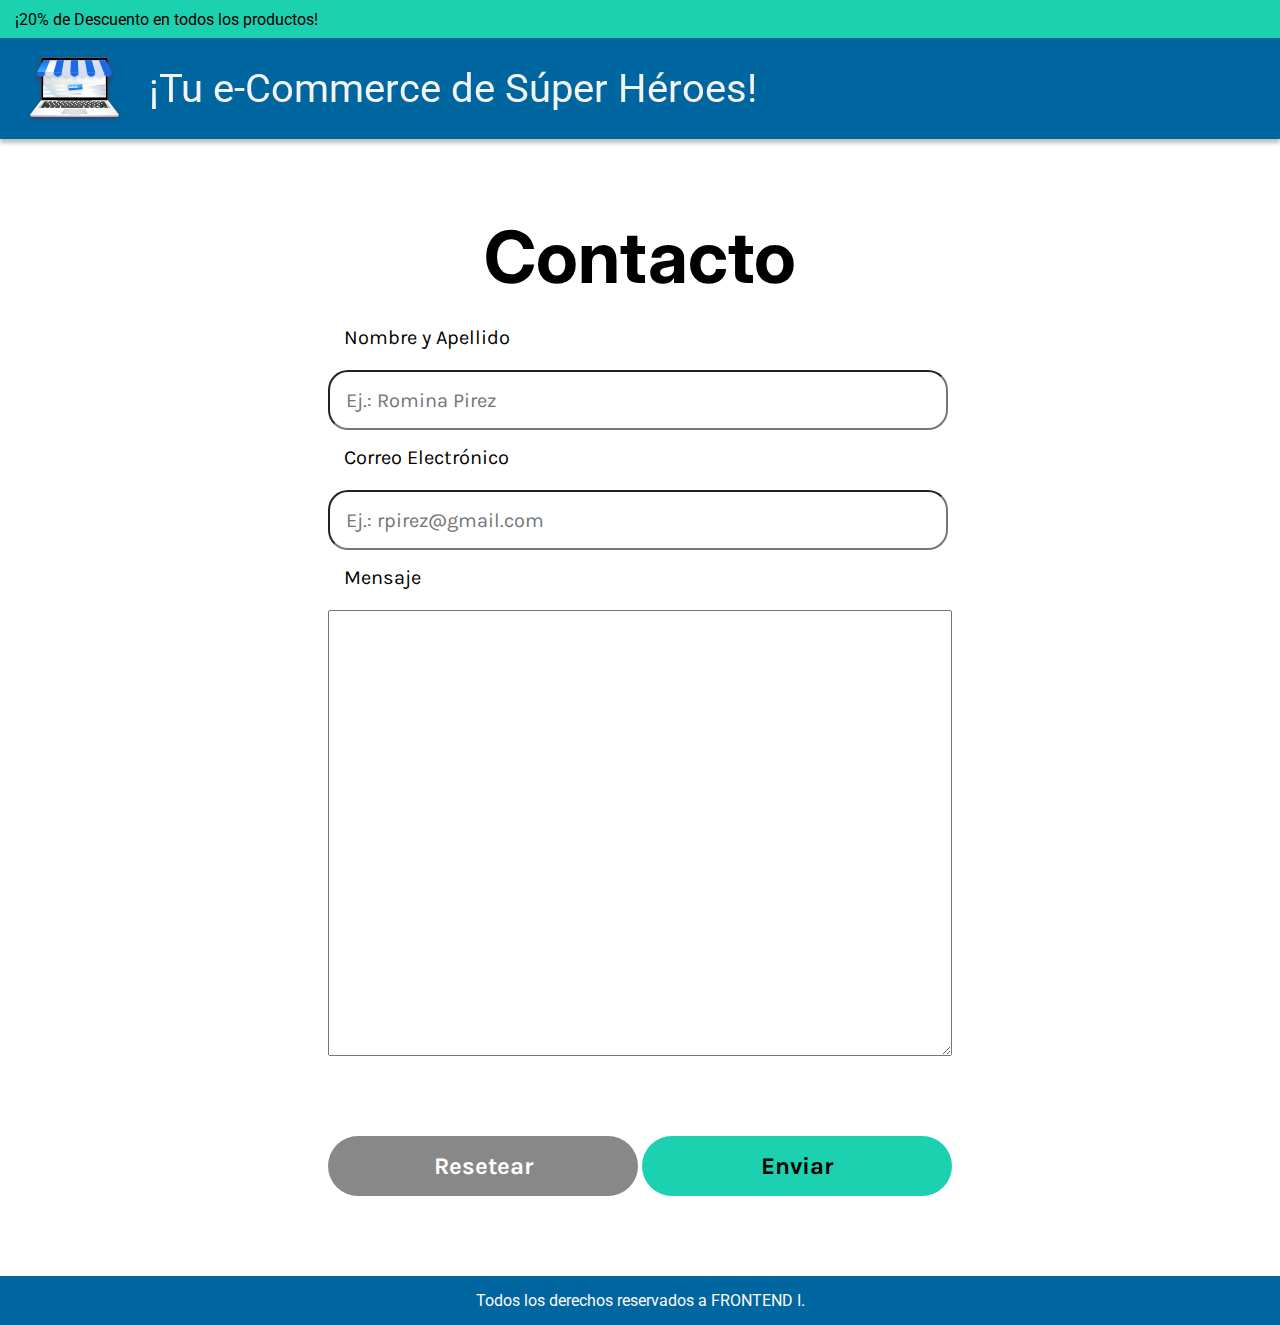
<file: 06-eCommerce/contact.html>
<!DOCTYPE html>
<html lang="es" style="scroll-behavior: smooth">
<head>
    <meta charset="UTF-8" />
    <meta http-equiv="X-UA-Compatible" content="IE=edge" />
    <meta name="viewport" content="width=device-width, initial-scale=1.0" />
    <meta name="description" content="Primeros pasos con Formularios!" />
    <title>e-Commerce - Contacto</title>
    <link rel="stylesheet" href="https://cdnjs.cloudflare.com/ajax/libs/font-awesome/5.15.3/css/all.min.css" integrity="sha512-iBBXm8fW90+nuLcSKlbmrPcLa0OT92xO1BIsZ+ywDWZCvqsWgccV3gFoRBv0z+8dLJgyAHIhR35VZc2oM/gI1w==" crossorigin="anonymous" referrerpolicy="no-referrer" />
    <link rel="stylesheet" href="css/style.css" />
    <link rel="stylesheet" href="css/contact.css" />
</head>
<body>
    <div class="top-info">
        <p>¡20% de Descuento en todos los productos!</p>
    </div> 
    <header>
        <div class="header-superior">
            <a href="index.html"><img src="img/tienda.svg" alt="Imagen de Tienda"></a>
            <h1>¡Tu e-Commerce de Súper Héroes!</h1>
        </div>
    </header>
    <main>
        <div class="container">
            <h2>Contacto</h2>
            <form action="php.js" method="POST" >
                <label for="name">Nombre y Apellido</label>
                <input type="text" name="name" id="name" placeholder="Ej.: Romina Pirez">
                <label for="email">Correo Electrónico</label>
                <input type="email" name="email" id="email" placeholder="Ej.: rpirez@gmail.com">
                <label for="mensaje">Mensaje</label>
                <textarea name="mensaje" id="mensaje" cols="30" rows="20" ></textarea>
                <div class="form-button"> 
                    <input type="reset" value="Resetear">
                    <input type="submit" value="Enviar">
                </div>
            </form>
        </div>
    </main>
    <footer>Todos los derechos reservados a FRONTEND I.</footer>
</body>
</html>
</file>
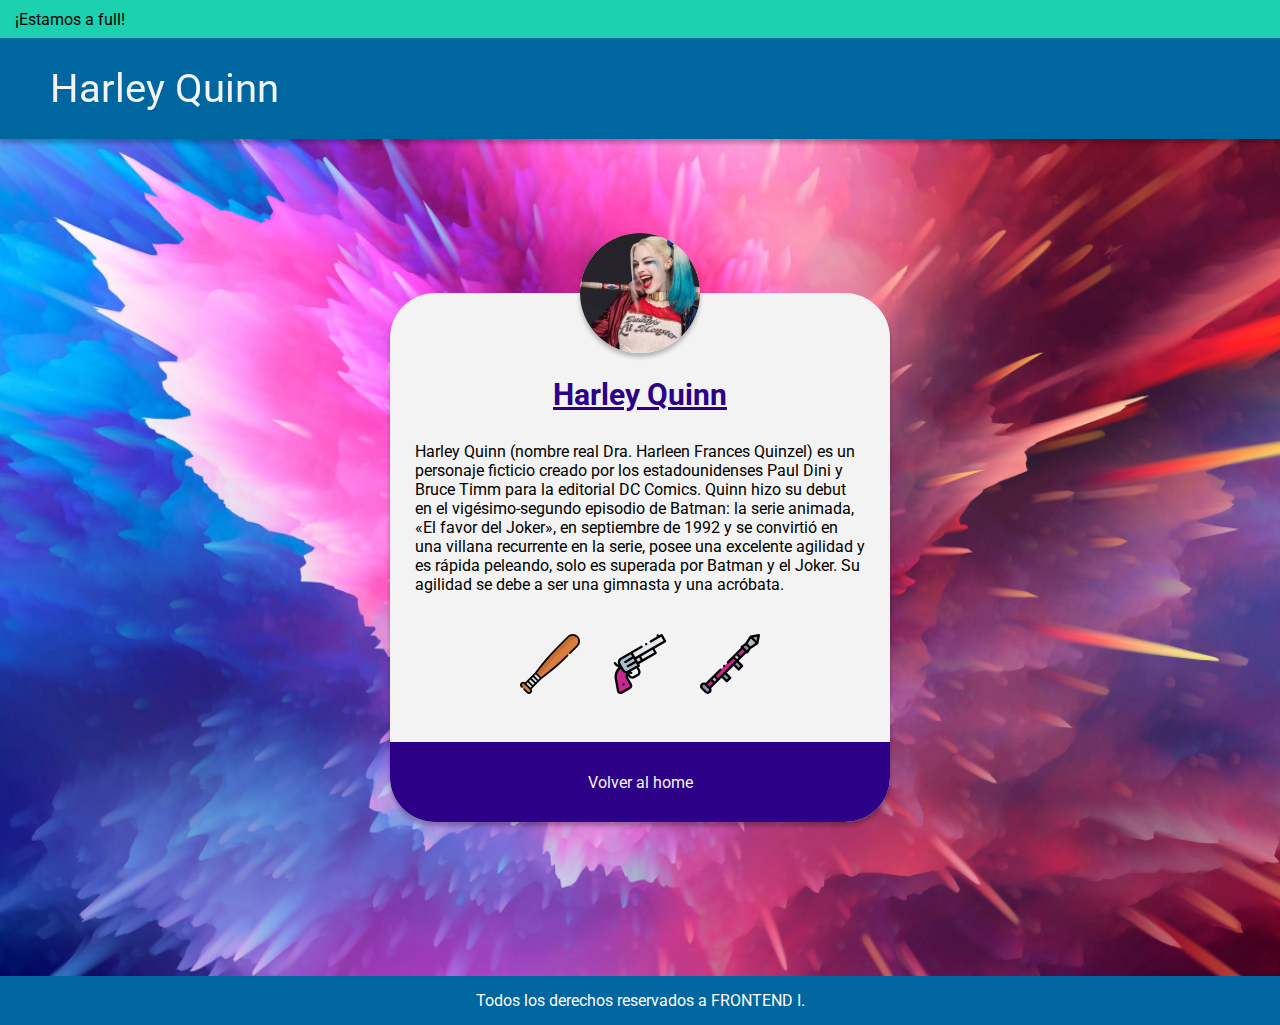
<file: 06-eCommerce/detail-hq.html>
<!DOCTYPE html>
<html lang="es" style="scroll-behavior: smooth">
<head>
    <meta charset="UTF-8" />
    <meta http-equiv="X-UA-Compatible" content="IE=edge" />
    <meta name="viewport" content="width=device-width, initial-scale=1.0" />
    <meta name="description" content="Primeros pasos con Flex!" />
    <title>e-Commerce - Detalle Harley Quinn</title>
    <link rel="stylesheet" href="https://cdnjs.cloudflare.com/ajax/libs/font-awesome/5.15.3/css/all.min.css" integrity="sha512-iBBXm8fW90+nuLcSKlbmrPcLa0OT92xO1BIsZ+ywDWZCvqsWgccV3gFoRBv0z+8dLJgyAHIhR35VZc2oM/gI1w==" crossorigin="anonymous" referrerpolicy="no-referrer" />
    <link rel="stylesheet" href="css/style.css" />
    <link rel="stylesheet" href="css/detail-hq.css" />
</head>
<body>
    <div class="top-info">
        <p>¡Estamos a full!</p>
    </div> 
    <header>
        <div class="header-superior">
            <h1>Harley Quinn</h1>
        </div>
    </header>
    <main >
        <div class="main-hq">
            <div class="card-hq"> <!-- display: inline-block | border-radius:-->
                <i class="fas fa-heart icon-heart"></i>
                <div class="card-content"> <!-- position relative -->
                    <img src="img/harleyquinn-pic.svg" alt="Avatar Harley Quinn"> <!-- position absolute top negativo -->
                    <h2>Harley Quinn</h2>
                    <p>Harley Quinn (nombre real Dra. Harleen Frances Quinzel) es un personaje ficticio creado por los 
                        estadounidenses Paul Dini y Bruce Timm para la editorial DC Comics. Quinn hizo su debut en el 
                        vigésimo-segundo episodio de Batman: la serie animada, «El favor del Joker», en septiembre de 
                        1992 y se convirtió en una villana recurrente en la serie, posee una excelente agilidad y es 
                        rápida peleando, solo es superada por Batman y el Joker. Su agilidad se debe a ser una gimnasta 
                        y una acróbata.
                    </p>
                </div>
                <div class="armas">
                    <img src="img/bate.svg" alt="">
                    <img src="img/gun.svg" alt="">
                    <img src="img/bazooka.svg" alt="">
                    <div class="card-button-hq">
                        <a href="index.html">Volver al home</a>
                    </div>
                </div>
            </div>
        </div>
    </main>
    <footer>Todos los derechos reservados a FRONTEND I.</footer>
</body>
</html>
</file>
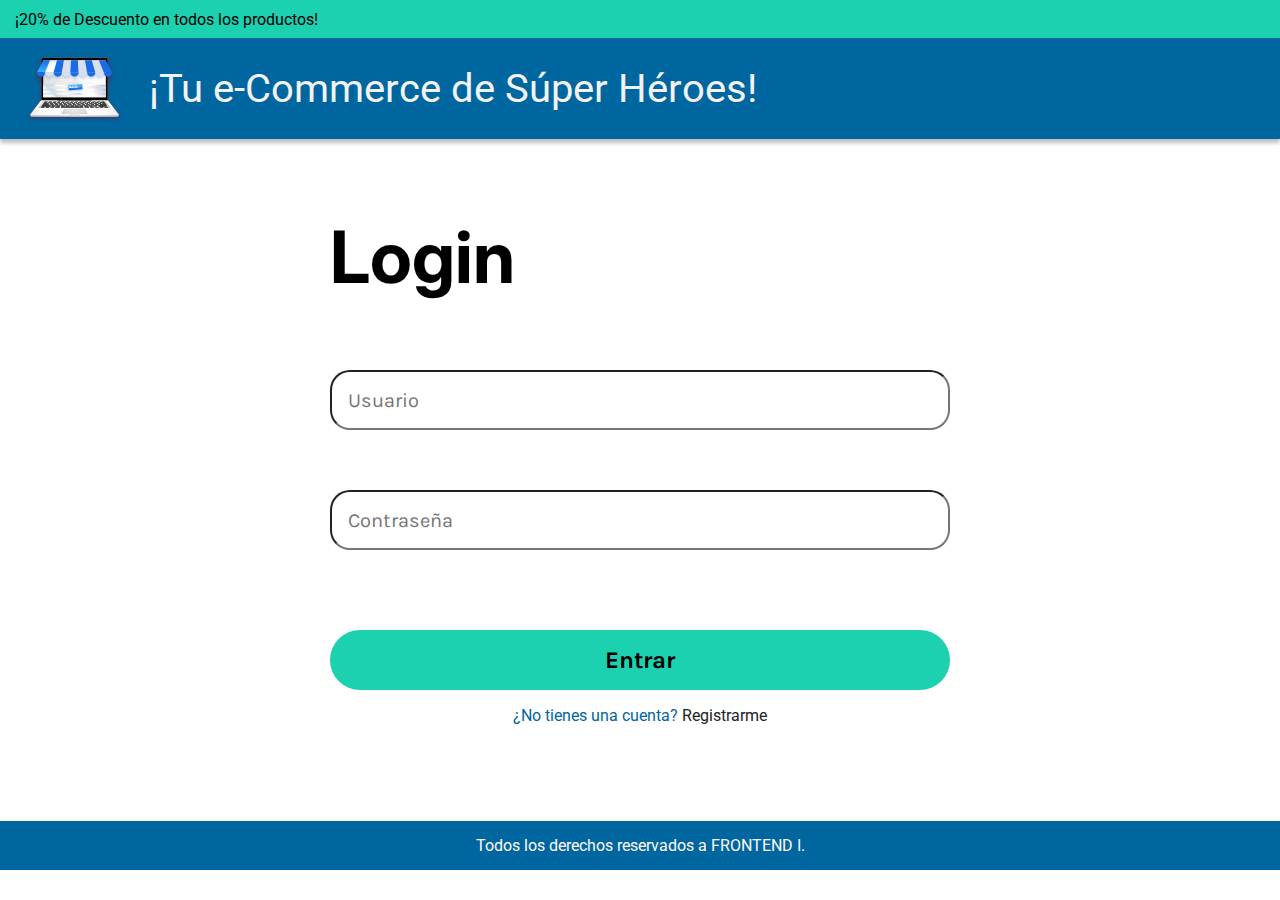
<file: 06-eCommerce/login.html>
<!DOCTYPE html>
<html lang="es" style="scroll-behavior: smooth">
<head>
    <meta charset="UTF-8" />
    <meta http-equiv="X-UA-Compatible" content="IE=edge" />
    <meta name="viewport" content="width=device-width, initial-scale=1.0" />
    <meta name="description" content="Primeros pasos con Formularios!" />
    <title>e-Commerce - Entrar</title>
    <link rel="stylesheet" href="https://cdnjs.cloudflare.com/ajax/libs/font-awesome/5.15.3/css/all.min.css" integrity="sha512-iBBXm8fW90+nuLcSKlbmrPcLa0OT92xO1BIsZ+ywDWZCvqsWgccV3gFoRBv0z+8dLJgyAHIhR35VZc2oM/gI1w==" crossorigin="anonymous" referrerpolicy="no-referrer" />
    <link rel="stylesheet" href="css/style.css" />
    <link rel="stylesheet" href="css/login.css" />
</head>
<body>
    <div class="top-info">
        <p>¡20% de Descuento en todos los productos!</p>
    </div> 
    <header>
        <div class="header-superior">
            <a href="index.html"><img src="img/tienda.svg" alt="Imagen de Tienda"></a>
            <h1>¡Tu e-Commerce de Súper Héroes!</h1>
        </div>
    </header>
    <main>
        <div class="container">
            <form action="php.js" method="POST" >
                <h2>Login</h2>
                <label for="email"></label>
                <input type="email" name="email" id="email" placeholder="Usuario">
                <label for="pass"></label>
                <input type="password" name="pass" id="pass" placeholder="Contraseña">
                <input class="form-button" type="submit" value="Entrar">
            </form>
            <div class="texto-inferior">
                <p>¿No tienes una cuenta?<a href="register.html"> Registrarme</a></p>
            </div>
        </div>
        
    </main>
    <footer>Todos los derechos reservados a FRONTEND I.</footer>
</body>
</html>
</file>
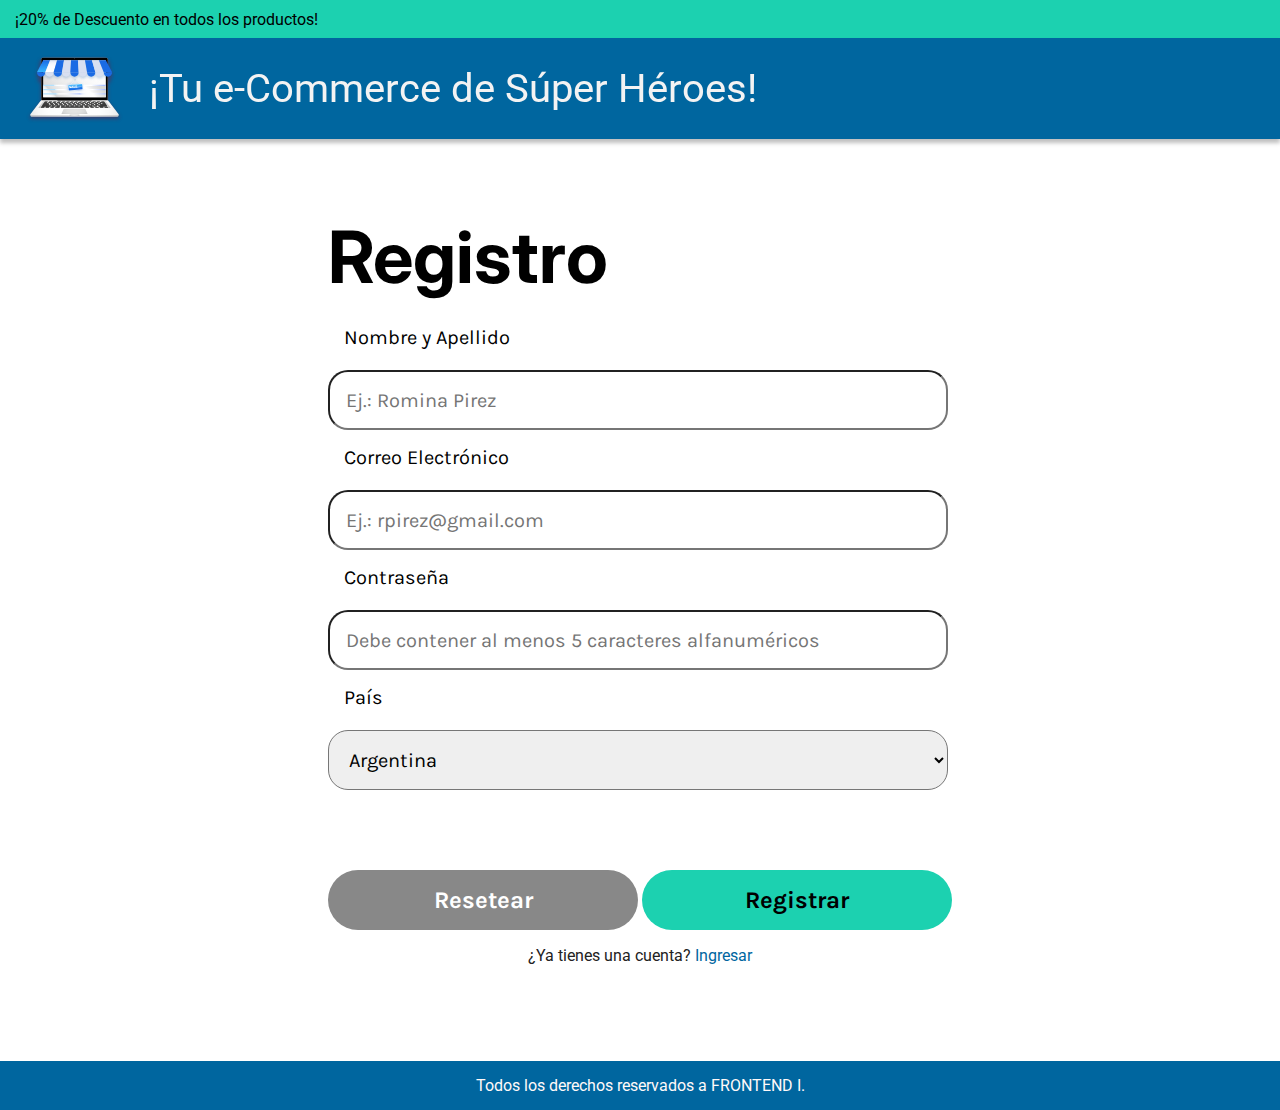
<file: 06-eCommerce/register.html>
<!DOCTYPE html>
<html lang="es" style="scroll-behavior: smooth">
<head>
    <meta charset="UTF-8" />
    <meta http-equiv="X-UA-Compatible" content="IE=edge" />
    <meta name="viewport" content="width=device-width, initial-scale=1.0" />
    <meta name="description" content="Primeros pasos con Formularios!" />
    <title>e-Commerce - Registro</title>
    <link rel="stylesheet" href="https://cdnjs.cloudflare.com/ajax/libs/font-awesome/5.15.3/css/all.min.css" integrity="sha512-iBBXm8fW90+nuLcSKlbmrPcLa0OT92xO1BIsZ+ywDWZCvqsWgccV3gFoRBv0z+8dLJgyAHIhR35VZc2oM/gI1w==" crossorigin="anonymous" referrerpolicy="no-referrer" />
    <link rel="stylesheet" href="css/style.css" />
    <link rel="stylesheet" href="css/register.css" />
</head>
<body>
    <div class="top-info">
        <p>¡20% de Descuento en todos los productos!</p>
    </div> 
    <header>
        <div class="header-superior">
            <a href="index.html"><img src="img/tienda.svg" alt="Imagen de Tienda"></a>
            <h1>¡Tu e-Commerce de Súper Héroes!</h1>
        </div>
    </header>
    <main>
        <div class="container">
            <form action="php.js" method="POST" >
                <h2>Registro</h2>
                <label for="name">Nombre y Apellido</label>
                <input type="text" name="name" id="name" placeholder="Ej.: Romina Pirez">
                <label for="email">Correo Electrónico</label>
                <input type="email" name="email" id="email" placeholder="Ej.: rpirez@gmail.com">
                <label for="pass">Contraseña</label>
                <input type="password" name="pass" id="pass" placeholder="Debe contener al menos 5 caracteres alfanuméricos">
                <label for="pais">País</label>
                <select name="pais" id="pais">
                        <option value="Argentina">Argentina</option>
                        <option value="Brasil">Brasil</option>
                        <option value="Colombia">Colombia</option>
                </select>
                <div class="form-button"> 
                    <input type="reset" value="Resetear">
                    <input type="submit" value="Registrar">
                </div>
            </form>
            <div class="texto-inferior">
                <p>¿Ya tienes una cuenta?<a href="login.html"> Ingresar</a></p>
            </div>
        </div>
    </main>
    <footer>Todos los derechos reservados a FRONTEND I.</footer>
</body>
</html>
</file>
<file: 01-RecetaLemonPie/css/style.css>
/* Estilos Generales */
@import url('https://fonts.googleapis.com/css2?family=Inter:wght@500;700&family=Playfair+Display:ital,wght@1,700&display=swap');

body {
    font-family: 'Inter', sans-serif;
    font-weight: 500;
    font-size: 16px; 
}

a {
    color: black;
    text-decoration: none;
}

ul {
    list-style-type: none;
    padding: 0;
}

/* Header */
nav {
    font-family: "Times New Roman", Times, serif;
    font-size: 16px; 
}

/* Main */  
h1,h2 {
    font-weight: 700;
}

h1 {
    font-size: 48px;
}

h2 {
    font-size: 24px; 
    ;
}

h3 {
    font-family: 'Playfair Display', serif;
    font-size: 18px; 
}

.banner {
    color: white;
    background: wheat url("../img/lemon-pie.jpg") no-repeat fixed center;
    background-size: cover;
    height: 600px;
    position: relative;
}

.banner-text {
    position: absolute; 
    bottom: 0; 
    left: 0;
    margin: 0 10px;
}

.icono-limon {
    color:rgb(243, 243, 135);
    font-size: 20px;
    background-color: rgb(51, 104, 13);
    margin: 5px;
    padding: 10px;
    border-radius: 50%;
}

.link-merengue > a {
    color: #F2672E;
    text-decoration: underline;
}

/* Footer */
footer {
    background-color: rgb(51, 104, 13);
    color:rgb(243, 243, 135);
    text-align: center;
}
.icono-home {
    color:rgb(243, 243, 135);
    margin-right: 10px;
}
</file>
<file: 02-CVBatman/css/style.css>
/******* Header *******/
header {
  background-color: #e5e5e5;
  text-align: center;
}

h1, h2 {
  background-color: #bebdc0;
  color: #005677;
  padding: 5px 15px 5px;
}

h1 {
  letter-spacing: 10px;
  text-align: center;
}

/******* Main ********/
h2 {
  font-size: 20px;
  font-weight: bold;
  font-family: "Times New Roman", Times, serif;
  letter-spacing: 5px;
  text-transform: uppercase;
}

section {
  margin: 0 auto;
  width: 70%;
}

li {
  font-style: italic;
  font-weight: bold;
}

.itemLista {
  font-style: normal;
  font-weight: normal;
}

dl {
  margin-left: 60px;
}

dt {
  font-weight: bold;
}

dd {
  margin-left: 85px;
}

.itemCronologico {
  font-weight: normal;
  margin-left: 10px;
}

/******* Footer ********/
footer {
  background-color: #005677;
  color: white;
  text-align: center;
}
</file>
<file: 04-PetShop/css/style.css>
/*** Estilos Generales ***/
@import "base.css";

/******* Header *******/
@import "header.css";

/******* Main ********/
@import "main.css";

/******* Footer ********/
@import "footer.css";

/*** Responsive (Tablet) ***/
@media screen and (max-width: 768px) {

.destacados-cards{
    justify-content: center;
}
.suscribete{
    font-size: 0.8rem;
}
.campo-suscribeme{
    width: 15rem;
}
.logo-footer{
    width: 120%;
}
}

/*** Responsive (Mobile) ***/
@media screen and (max-width: 600px) {

.header-superior, .header-inferior nav{
    display: none;
    margin: 0 auto;
}
.header-inferior .hamburguesa{
    color: white;
    display: block;
    margin: 0 auto;
}
.banner{
    background-position: -10rem;
}
.banner-box-titulo, .titulo-destacados{
    text-align: center;
}
.banner-box-titulo{
    font-size: 1.4rem;
}
.banner-box-text{
    background-color: #92D3AD;
    padding: 0.325rem;
}
.lista-destacados li a{
    font-size: 0.7rem;
    padding:0%;
}
.destacados-cards{
    flex-direction: column;
    margin: 0;
}
.contactanos{
    margin: 0 auto 2rem;
}
.contactanos h2{
    font-size: 2.5rem;
}
.boton-resetear, .boton-enviar{
    flex-grow: 1;
}
.footer-superior{
    flex-direction: column;
    justify-content: space-between;
    height: 120%;
    margin: 0%;
    padding: 2%;
}
h3{
    font-size: 1rem;
}
.bloque-derecha{
    width: 100%;
}
.bloque-derecha form{
    display: flex;
    align-items: center;
}
.boton-suscribeme{
    margin: 0.5rem;
    width: 30%;
}
.footer-intermedio{
grid-template-rows: 40px 100px 100px 100px;
}
.info:nth-child(1), .info:nth-child(2), .info:nth-child(3), .logo-footer{
    grid-column: span 3;
}  
.info:nth-child(1){
    grid-row: 2/3;
} 
.info:nth-child(2){
    grid-row: 3/4;
}  
.info:nth-child(3){
    grid-row: 4/5;
}
.logo-footer{
    width:auto;
    grid-row: 1/2;
    justify-self: center;
    padding: 0.5rem;
}
}
</file>
<file: 05-CardsSupers/css/style.css>
/* Estilos Generales */
@import url('https://fonts.googleapis.com/css2?family=Roboto&display=swap');

*{
    box-sizing: border-box;
    font-family: 'Roboto', sans-serif;
    font-weight: 400;
    margin: 0 auto;
}

a{
    color: #F3F3F3;
    display: inline-block;
    text-decoration: none;
}

/* Header */
.top-info{
    background-color: #D1891C;
    height: 2rem;
}

.top-info p{
    font-size: 1.1rem;
    margin-left: 1rem;
    padding: 0.3rem;
}

header{
    background-color: #00669F;
    box-shadow: 0px 4px 4px rgba(0, 0, 0, 0.25);
    height: 6.3125rem;
    width: 100%;
    padding: 1.56rem;
    top:0;
    z-index: 999;
    display: flex;
    justify-content: space-between;
    align-items: center;
    position: sticky;
}

h1{
    color: #FFFFFF;
    font-size: 2.5rem;
    margin-left: 0%;
}

/* Main */  
main{
    display: flex;
    justify-content: space-around;
    align-items: center;
    flex-wrap: wrap;
}

.card, .card-content{
    display: flex;
    flex-direction: column;
    justify-content: space-between;
    align-items: center;
}

.card{
    background-color: #F3F3F3;
    border-radius: 20px 20px 0 0;
    box-shadow: 0px 4px 4px rgba(0, 0, 0, 0.25);
    height: 33.0625rem;
    width: 20rem;
    margin: 2rem 0;
}

.card-content{
    height: 21rem;
    width: 18.75rem;
    padding: 1rem;
    text-align: center;
    position: relative;
}

.card-img{
    background-size: contain;
    border-radius: 20px 20px 0 0;
    font-size: 1.62;
    height: 15rem;
    width: 100%;
    padding: 0.93rem 1.31rem;
}

.card-1 .card-img{
    background: #F3F3F3 url("../img/liga-justicia-batman.jpg") no-repeat center;    
}

.card-2 .card-img{
    background: #F3F3F3 url("../img/liga-justicia-wonder.jpg") no-repeat;
}

.card-3 .card-img{
    background: #F3F3F3 url("../img/liga-justicia-super.jpg") no-repeat;
}

.card-4 .card-img{
    background: #F3F3F3 url("../img/liga-justicia-harleyquinn.jpg") no-repeat;
}

.icon-heart {
    color:#CC2424;
    font-size: 2rem;
}

.avatar{
    background-color: #F3F3F3;
    border-radius: 50%;
    box-shadow: 0px 4px 4px rgba(0, 0, 0, 0.25);
    height: 45%;
    top: -3.75rem;
    position: absolute; 
}

.texto{
    top: 4rem;
    position: absolute; 
}

h2{
    font-size: 1.5rem;
}

p{
    font-size: 0.9rem;
    padding: 0.9375rem;
    text-align: left;
}

.card .card-button{
    padding: 1.2rem;
}

.card-button a{
    background-color: #00669F;
    border-radius: 7px;
    height: 3rem;
    width: 8rem;
    padding: 0.9375rem 0.5rem;
    text-align: center;
}

.icon-add{
    background-color: #00669F;
    border-radius: 100px;
    color: #fff;
    height: 2.5rem;
    right: 0.625rem;
    width: 2.5rem;
    top: calc(50vh - 40px);
    display: flex;
    align-items: center;
    justify-content: center;
    position: fixed;
}

.icon-add:hover{
    cursor: pointer;
}

/* Footer */
footer {
    background-color: #00669F;
    color:#FFF9F9;
    font-size: 1rem;
    height: 3.18rem;
    padding: 0.9375rem;
    display: flex;
    justify-content:space-between;
    align-items: center;
}

footer img, a{
    height: 100%;
    margin: 0%;
}

/*Responsive*/

/*Tablet*/
/*La base ya funciona para Tablet*/

/*Mobile*/
@media screen and (max-width: 480px) {
    main{
        flex-direction: column;
    }
    .card{
        margin: 0.93rem auto;
        width: 100%;
    }
    h1{
        color: #FFFFFF;
        font-size: 2rem;
    }
}
</file>
<file: 06-eCommerce/css/style.css>
/* Estilos Generales */
@import url('https://fonts.googleapis.com/css2?family=Inter:wght@300;700&family=Karla&family=Roboto&display=swap');
*{
    box-sizing: border-box;
    margin: 0;
    padding: 0;
}

body{
    font-family: 'Roboto', sans-serif; 
}

a{
    color: #F3F3F3;
    text-decoration: none; 
}

ul li{
    margin-right: 1rem;
}

ul li{
    list-style-type: none;
    display: inline-block;
    padding: 8px;
}

/* Header */
.top-info{
    background-color: #1CD1B0;
    height: 38px;
    display: flex;
    justify-content: flex-start;
    align-items: center;
}

header{
    top: 0;
    z-index: 999;
    position: sticky;
}

.header-superior{
    background-color: #00669F;
    box-shadow: 0px 4px 4px rgba(0, 0, 0, 0.25);
    height: 101px;
    padding: 25px;
    display: flex;
    align-items: center;
}

.header-inferior{
    background-color: #001D2D;
    color: #F3F3F3;
    display: flex;
    justify-content: flex-end;
    align-items: center;
}

h1{
    color: #F3F3F3;
    font-size: 40px;
    font-weight: 400;
    margin: 25px;
}

/* Main */  
main{
    text-align: center;
}

.card{
    background-color: #F3F3F3;
    border-radius: 15px 15px 0 0;
    box-shadow: 0px 4px 4px rgba(0, 0, 0, 0.25);
    display: inline-block;
    height: 529px;
    width: 300px;
    margin: 150px 30px 150px 0px;
    position: relative;
}

.card-content{
    height: 336px;
    width: 300px;
    text-align: center;
    position: relative;
}

.card-1 .card-img{
    background: #F3F3F3 url("../img/liga-justicia-batman.png") no-repeat center;
}

.card-2 .card-img{
    background: #F3F3F3 url("../img/liga-justicia-harleyquinn.png") no-repeat center;
}

.card-3 .card-img{
    background: #F3F3F3 url("../img/liga-justicia-batman.png") no-repeat center;
}

.card-img{
    border-radius: 15px 15px 0px 0px;
    height: 193px;
    position: relative;
}

.icon-heart{
    color:#CC2424;
    font-size: 2rem;
    left: 0;
    top: 0;
    margin: 15px;
    position: absolute;
}

h2{
    font-size: 30px;
    padding: 74px 0 10px 0;
}

p{
    padding: 0 15px;
    text-align: left;
}

.card-content img{
    background-color: #F3F3F3;
    border-radius: 50%;
    box-shadow: 0px 4px 4px rgba(0, 0, 0, 0.25);
    left: 90px;
    top: -60px;
    position: absolute; 
}

.card .card-button{
    left: 55px;
    bottom: 20px;
    margin: 20px;
    position: absolute;
}

.card-button a{
    background-color: #00669F;
    border-radius: 4px;
    height: 48.52px;
    width: 128.78px;
    padding: 15px 40px;
    text-align: center;
}

.icon-add{
    background-color: #00669F;
    border-radius: 50px;
    color: #FFF;
    font-size: 2rem;
    height: 4rem;
    right: 5rem;
    width: 4rem;
    top: calc(50vh - 64px);
    display: flex;
    align-items: center;
    justify-content: center;
    position: fixed;
    z-index: 1;
}

.icon-add:hover{
    cursor: pointer;
}

/* Footer */
footer {
    background-color: #00669F;
    color:#FFF9F9;
    padding: 15px;
    text-align: center;
}

/* Media Queries */
/* Tablets */
@media (max-width: 768px){
    h1{
        font-size: 30px;
        margin: 20px;
    }
    .card{
        margin: 30px 15px 30px 15px;
    }
    .icon-add{
        font-size: 1.5rem;
        height: 2.5rem;
        right: 3rem;
        width: 2.5rem;
        top: calc(50vh - 32px);
    }
}

/* Smartphones */
@media (max-width: 460px){
    .top-info p{
        font-size: 0.8rem;
    }
    h1{
        font-size: 20px;
    }
    nav ul li a{
        font-size: 0.8rem;
    }
    .card{
        margin: 30px 0px;
    }
    footer{
        font-size: 0.7rem;
        padding: 0.3rem;
    }
}
</file>
<file: 07-GameShop/css/style.css>
/******* Estilos Generales *******/
@import "base.css";

/******* Header *******/
@import "header.css";

/******* Main ********/
@import "main.css";

/******* Footer ********/
@import "footer.css";

/******* Media Queries *******/
@import "mq.css";
</file>
<file: 08-InstaFront/css/style.css>
/******* Estilos Generales *******/
@import "base.css";

/******* Header *******/
@import "header.css";

/******* Main ********/
@import "main.css";

/******* Footer ********/
@import "footer.css";

/******* Media Queries *******/
@import "mq.css";
</file>
<file: 09-MasterDev/css/style.css>
/* Media Queries */
main .section-banner .banner-text a {
  background-color: #03faee;
  border: 0.1px dotted black;
  border-radius: 5px;
  font-size: 14px;
  margin-right: 20px;
  margin-top: 15px;
  padding: 18px;
  text-align: center;
  width: 120px;
  transition: all 400ms;
}

main .section-banner .banner-text a:hover {
  box-shadow: 2px 2px 2px #8b8b8b;
  transform: scale(1.1);
}

main .section-card > div {
  background-color: #f8f8f8;
  border-radius: 5px;
  margin: 20px;
  padding: 10px;
  height: 200px;
  width: 30%;
  transition: all 300ms;
}

main .section-card > div:hover {
  box-shadow: 2px 2px 2px #03faee;
  cursor: pointer;
}

main .section-card > div p:nth-child(1) {
  border: 1px solid #000;
  border-radius: 50%;
  box-shadow: -3px -1px 2px #03faee;
  line-height: 2;
  text-align: center;
  height: 30px;
  width: 30px;
}

* {
  margin: 0;
  padding: 0;
  box-sizing: border-box;
}

body {
  font-family: Arial, Helvetica, sans-serif;
}

ul {
  list-style-type: none;
}

ul {
  display: flex;
}

ul li a {
  font-size: 12px;
  margin-right: 15px;
  padding: 10px;
}

a {
  display: inline-block;
  color: inherit;
  text-decoration: none;
}

img {
  max-width: 100%;
}

header {
  display: flex;
  flex-direction: row;
  justify-content: space-between;
  align-items: center;
}

header h1 {
  font-size: 20px;
  padding: 20px;
}

header .hamburguesa {
  margin-right: 20px;
}

header .hamburguesa:hover {
  cursor: pointer;
}

header nav {
  display: none;
}

@media screen and (min-width: 460px) {
  header .hamburguesa {
    display: none;
  }
  header nav {
    display: flex;
  }
}

main {
  display: flex;
  flex-direction: column;
  justify-content: space-between;
  align-items: center;
}

main .section-banner {
  display: flex;
  margin-bottom: 20px;
  padding: 40px 20px;
}

main .section-banner .banner-text h2 {
  font-family: Impact, Haettenschweiler, 'Arial Narrow Bold', sans-serif;
  font-size: 30px;
  line-height: 70px;
  letter-spacing: 10px;
}

main .section-banner .banner-text h2 span {
  display: inline-block;
  background-color: #03faee;
  height: 50px;
  padding-top: 10px;
}

@media screen and (min-width: 460px) {
  main .section-banner .banner-text h2 {
    font-size: 55px;
  }
}

main .section-banner .banner-text p {
  font-size: 14px;
  font-weight: 400;
  color: #8b8b8b;
  line-height: 30px;
  margin: 15px 0;
}

main .section-card {
  margin-bottom: 20px;
  display: flex;
  flex-direction: column;
  justify-content: space-between;
  align-items: center;
}

@media screen and (min-width: 768px) {
  main .section-card {
    flex-direction: row;
  }
}

main .section-card h3 {
  padding: 8px;
}

main .section-card h3 span {
  display: inline-block;
  background-color: #03faee;
  height: 12px;
  padding-top: 0.5px;
}

main .section-card p {
  font-size: 13px;
  font-weight: 400;
  color: black;
  padding: 0 8px;
}

main .section-card > div {
  width: 85%;
}

@media screen and (min-width: 768px) {
  main .section-card > div {
    width: 100%;
  }
}

footer {
  font-size: 12px;
  padding: 60px 20px;
  display: flex;
  flex-direction: row;
  justify-content: space-between;
  align-items: center;
}

footer > div a {
  border-radius: 50%;
  box-shadow: -3px -0.5px 3px #03faee;
  margin-right: 15px;
  padding: 15px;
  width: 100%;
}
/*# sourceMappingURL=style.css.map */
</file>
<file: 06-eCommerce/css/add.css>
.container{
    background-color: #00669F;
    border-radius: 30px;
    display: flex;
    flex-direction: column;
    align-items: center;
    margin: 5% auto;
    padding: 1rem; 
    width: max-content;
    text-align: center;
}
.container h2, .bloque-izquierda textarea, .container legend, .container label, .container input, .container select, .selectores p{
    font-family: 'Inter', sans-serif;
    font-size: 1.25rem;
    font-weight: 300;
}
.container h2{
    font-size: 2.5rem;
    color:white;
    padding: 5px 5px;
}
.container form, .bloque-izquierda, .bloque-derecha{
    display: flex;
    flex-direction: column;
    margin: 15px;
}
.container form{
    width: 950px;
}
.container .bloques{
    display: flex;
    padding: 0 3rem;
}
.bloque-izquierda textarea{            
    border-radius: 20px;
    margin: 50px 0px;
    padding: 1.2rem;
    resize: none;
}
.container legend{
    color:white;
    text-align: center;
}
.container label, .container input, .container select{
    border-radius: 20px;
    color:white;
    text-align: left;
    height: 80px;
    width: 400px;
    padding: 1rem;
}
.container label{
    height: 60px;
    margin-top: 15px;
    padding: 1rem 0.5rem;
}
.selectores{
    margin-top: 40px;
}
.selectores p{
    color:white;
    margin: 10px;
    padding: 5px;
    text-align: left;
}
.selectores label{
    height: 40px;
    margin-top: 0;
}
hr{
    color: #CCCCCC;
    margin: 30px 12px;
}
.container input{
    color: black;
}
.checkbox, .radio{
    display: flex;
    flex-direction: column;
}
.checkbox label, .radio label{
    font-family: 'Karla', sans-serif;
    font-size: 1rem;
    font-weight: 300;
    border-radius: 20px;
    color:white;
    display: flex;
    align-items: center;
    padding: 1.35rem 0;
    text-align: left;
}
.container input[type="file"]{
    font-size: 0.9rem;
    padding: 0.8rem 0rem;
}
input[type=file]::-webkit-file-upload-button {
    background-color: #CECECE;
    border-radius: 10px;
    color:black;
    height: 45px;
    width: 185px;
    margin: 5px;
    padding: 0.8rem;
    cursor: pointer;
}
.container input[value="Añadir"]{
    border: none;
    border-radius: 50px;
    font-size: 2.5rem;
    font-weight: 700;
    margin: 1rem;
    padding: 0.5rem;
    height: 90px;
    width: 610px;
    text-align: center;
}
.container select[name="especie"]{
    color: black;
    font-size: 1.25rem;
}
input[type=radio], input[type=checkbox]{
    margin: 1rem;
    width: 25px;
} 
.container option{
    font-size: 1rem;
}
.container input[value="Añadir"]{
    background-color: #1CD1B0;
    color:black;
}
input[type="submit"]:hover{
    cursor: pointer;
}

/* Media Queries */
/* Tablets */
@media (max-width: 768px){
    .bloques{
        flex-direction: column;
    }
    .container form{
        width: 550px;
    }
    textarea{
        width: 400px;
    }
    .bloque-derecha{
        margin-top: 0%;
    }
    .container input[value="Añadir"]{
        font-size: 2rem;
        height: 90px;
        width: 410px;
    }
}
/* Smartphones */
@media (max-width: 600px){
    .container .bloques{
        padding: 0 0.5rem;
    }
    .container form{
        width: 350px;
    }
    .container input, .container select{
    font-size: 1rem;
    }
    .bloque-izquierda label, .bloque-izquierda input, .container select, textarea{
        width: 300px;
    }
    .container input[value="Añadir"]{
        width: 310px;
    }
    .container input[type="file"]{
        font-size: 0.5rem;
    }
}
@media (max-width: 460px){
    .container{
        width: 250px;
    }
    .container h2{
        font-size: 1.5rem;
        padding: 0;
    }
    .container form{
        width: 250px;
    }
    .bloque-izquierda label, .bloque-izquierda input, .container select, textarea{
        width: 200px;
    }
    .container input[value="Añadir"]{
        width: 210px;
    }
    .container input[type="file"]{
        font-size: 0.5rem;
    }
    input[type=file]::-webkit-file-upload-button{
        width: 95px;
    }
}
</file>
<file: 06-eCommerce/css/contact.css>
.container{
    display: flex;
    flex-direction: column;
    align-items: center;
    margin: 0 auto 5rem;
}
.container h2{
    font-family: 'Inter', sans-serif;
    font-size: 4.5rem;
    text-align: left;
}
.container form{
    display: flex;
    flex-direction: column;
}
.container label, .container input{
    font-family: 'Karla', sans-serif;
    font-size: 1.25rem;
    border-radius: 20px;
    text-align: left;
    height: 60px;
    width: 620px;
    padding: 1rem;
}
.container textarea{
    font-family: 'Karla', sans-serif;
    font-size: 1rem;
    padding: 2rem;
}
.container input[value="Resetear"],
.container input[value="Enviar"]{
    border: none;
    border-radius: 50px;
    font-size: 1.5rem;
    font-weight: 700;
    padding: 0.5rem;
    margin-top: 5rem;
    width: 310px;
    text-align: center;
}
.container input[type="text"]::placeholder,
.container input[type="email"]::placeholder{
    font-size: 1.25rem;
}
.container option{
    font-size: 1rem;
}
.container input[value="Resetear"]{
    background-color: #888888;
    color: white;
}
.container input[value="Enviar"]{
    background-color: #1CD1B0;
}
.container input[type="reset"]:hover, input[type="submit"]:hover{
    cursor: pointer;
}

/* Media Queries */
/* Tablets */
@media (max-width: 768px){
    .container h2{
        font-size: 2.5rem;
    }
    .container form{
        width: 250px;
        align-items: center;
    }
    .container label, .container input{
        font-size: 1rem;
        width: 220px;
    }
    textarea{
        font-size: 1.2rem;
        width: 220px;
    }
    .container input[value="Resetear"], .container input[value="Enviar"]{
        font-size: 1.2rem;
        width: 220px;
        margin-top: 2rem;
    }
    .container input[type="text"]::placeholder, .container input[type="email"]::placeholder{
        font-size: 1rem;
    }
}
</file>
<file: 06-eCommerce/css/detail-hq.css>
/* Main Page Harley Quinn */
.main-hq{
    background: #b755f0 url("../img/bg-hq.jpg") no-repeat center;
    background-size: cover;
    display: flex;
    justify-content: space-evenly;
    align-items: center;
}

.main-hq .card-hq{
    background-color: #F3F3F3;
    border-radius: 45px;
    box-shadow: 0px 4px 4px rgba(0, 0, 0, 0.25);
    height: 529px;
    width: 500px;
    margin: 154px 0px 154px 0px;
    position: relative;
}

.main-hq .card-content{
    height: 336px;
    width: 500px;
    padding: 10px;
    text-align: center;
}

.main-hq .card-content img{
    background-color: #F3F3F3;
    border-radius: 50%;
    box-shadow: 0px 4px 4px rgba(0, 0, 0, 0.25);
    left: 190px;
    top: -60px;
    position: absolute; 
}

.main-hq .icon-heart {
    color:#CC2424;
    font-size: 40px;
    left: 30px;
    top: 20px;
    margin: 15px;
    position: absolute;
}

.main-hq .card-content h2{
    color: #2C0187;
    text-decoration: underline;
    text-align: center;
    margin-bottom: 20px;
}

.armas{
    display: flex;
    justify-content: center;
    align-items: center;
}

.armas img{
    padding: 5px 15px;
}

.main-hq .card-button-hq a{
    background-color: #2C0187;
    cursor: pointer;
}

.card-hq .card-button-hq{
    position: absolute;
    bottom: 0;
    width: 100%;
    background-color: #2C0187;
    height: 80px;
    border-radius: 0 0 45px 45px;
    display: flex;
    justify-content: center;
    align-items: center;
}

/* Media Queries */
/* Tablets */
@media (max-width: 768px){
    .main-hq .card-hq{
        height: 500px;
        width: 220px;
    }
    .main-hq .card-content, .main-hq .card-content h2, .main-hq .card-content p{
        width: 200px;
    }
    .main-hq .card-content h2{
        font-size: 1.6rem;
    }
    .main-hq .card-content p{
        font-size: 0.6rem;
    }
    .main-hq .card-content img{
        height: 70px;
        left: 80px;
        top: -35px;
    }
    .main-hq .icon-heart{
        font-size: 25px;
        left: 10px;
        top: 15px;
    }
    .armas img{
        height: 40px;
    }
}
</file>
<file: 06-eCommerce/css/login.css>
.container{
    display: flex;
    flex-direction: column;
    align-items: center;
    margin: 0 auto 5rem;
}
.container h2{
    font-family: 'Inter', sans-serif;
    font-size: 4.5rem;
    text-align: left;
}
.container form{
    display: flex;
    flex-direction: column;
}
.container label, .container input{
    font-family: 'Karla', sans-serif;
    font-size: 1.25rem;
    border-radius: 20px;
    text-align: left;
    height: 60px;
    width: 620px;
    padding: 1rem;
}
.container .form-button{
    background-color: #1CD1B0;
    border: none;
    border-radius: 50px;
    margin-top: 5rem;
}
.container input[type="text"]::placeholder,
.container input[type="password"]::placeholder{
    font-size: 1.25rem;
}
.container input[value="Entrar"]{
    font-size: 1.5rem;
    font-weight: 700;
    padding: 0.5rem;
    text-align: center;
}
.container input[type="submit"]:hover{
    cursor: pointer;
}
.texto-inferior{
    margin: 1rem;
}
.texto-inferior p{
    color:#00669F;
    text-align: center;
}
.texto-inferior a{
    color:#222222;
}

/* Media Queries */
/* Tablets */
@media (max-width: 768px){
    .container h2{
        font-size: 2.5rem;
    }
    .container form{
        width: 250px;
        align-items: center;
    }
    .container label, .container input{
        font-size: 1rem;
        width: 220px;
    }
    .container input[value="Entrar"]{
        font-size: 1.2rem;
        width: 220px;
        margin-top: 3rem;
    }
    .container input[type="password"]::placeholder, .container input[type="text"]::placeholder{
        font-size: 1rem;
    }
}
</file>
<file: 06-eCommerce/css/register.css>
.container{
    display: flex;
    flex-direction: column;
    align-items: center;
    margin: 0 auto 5rem;
}
.container h2{
    font-family: 'Inter', sans-serif;
    font-size: 4.5rem;
    text-align: left;
}
.container form{
    display: flex;
    flex-direction: column;
}
.container label, .container input, .container select{
    font-family: 'Karla', sans-serif;
    font-size: 1.25rem;
    border-radius: 20px;
    text-align: left;
    height: 60px;
    width: 620px;
    padding: 1rem;
}
.container input[value="Resetear"],
.container input[value="Registrar"]{
    border: none;
    border-radius: 50px;
    font-size: 1.5rem;
    font-weight: 700;
    padding: 0.5rem;
    margin-top: 5rem;
    width: 310px;
    text-align: center;
}
.container input[type="text"]::placeholder,
.container input[type="email"]::placeholder,
.container input[type="password"]::placeholder,
.container select[name="pais"]{
    font-size: 1.25rem;
}
.container option{
    font-size: 1rem;
}
.container input[value="Resetear"]{
    background-color: #888888;
    color: white;
}
.container input[value="Registrar"]{
    background-color: #1CD1B0;
}
.container input[type="reset"]:hover, input[type="submit"]:hover{
    cursor: pointer;
}
.texto-inferior{
    margin: 1rem;
}
.texto-inferior p{
    color:#222222;
    text-align: center;
}
.texto-inferior a{
    color:#00669F;
}

/* Media Queries */
/* Tablets */
@media (max-width: 768px){
    .container h2{
        font-size: 2.5rem;
    }
    .container form{
        width: 250px;
        align-items: center;
    }
    .container label, .container input, .container select{
        font-size: 1rem;
        width: 220px;
    }
    .container input[value="Resetear"], .container input[value="Registrar"]{
        font-size: 1.2rem;
        width: 220px;
        margin-top: 3rem;
        margin-bottom: 0rem;
    }
    .container select[name="pais"], .container input[type="text"]::placeholder, .container input[type="email"]::placeholder{
        font-size: 1rem;
    }
    .container input[type="password"]::placeholder{
        font-size: 0.48rem;
    }
}
</file>
